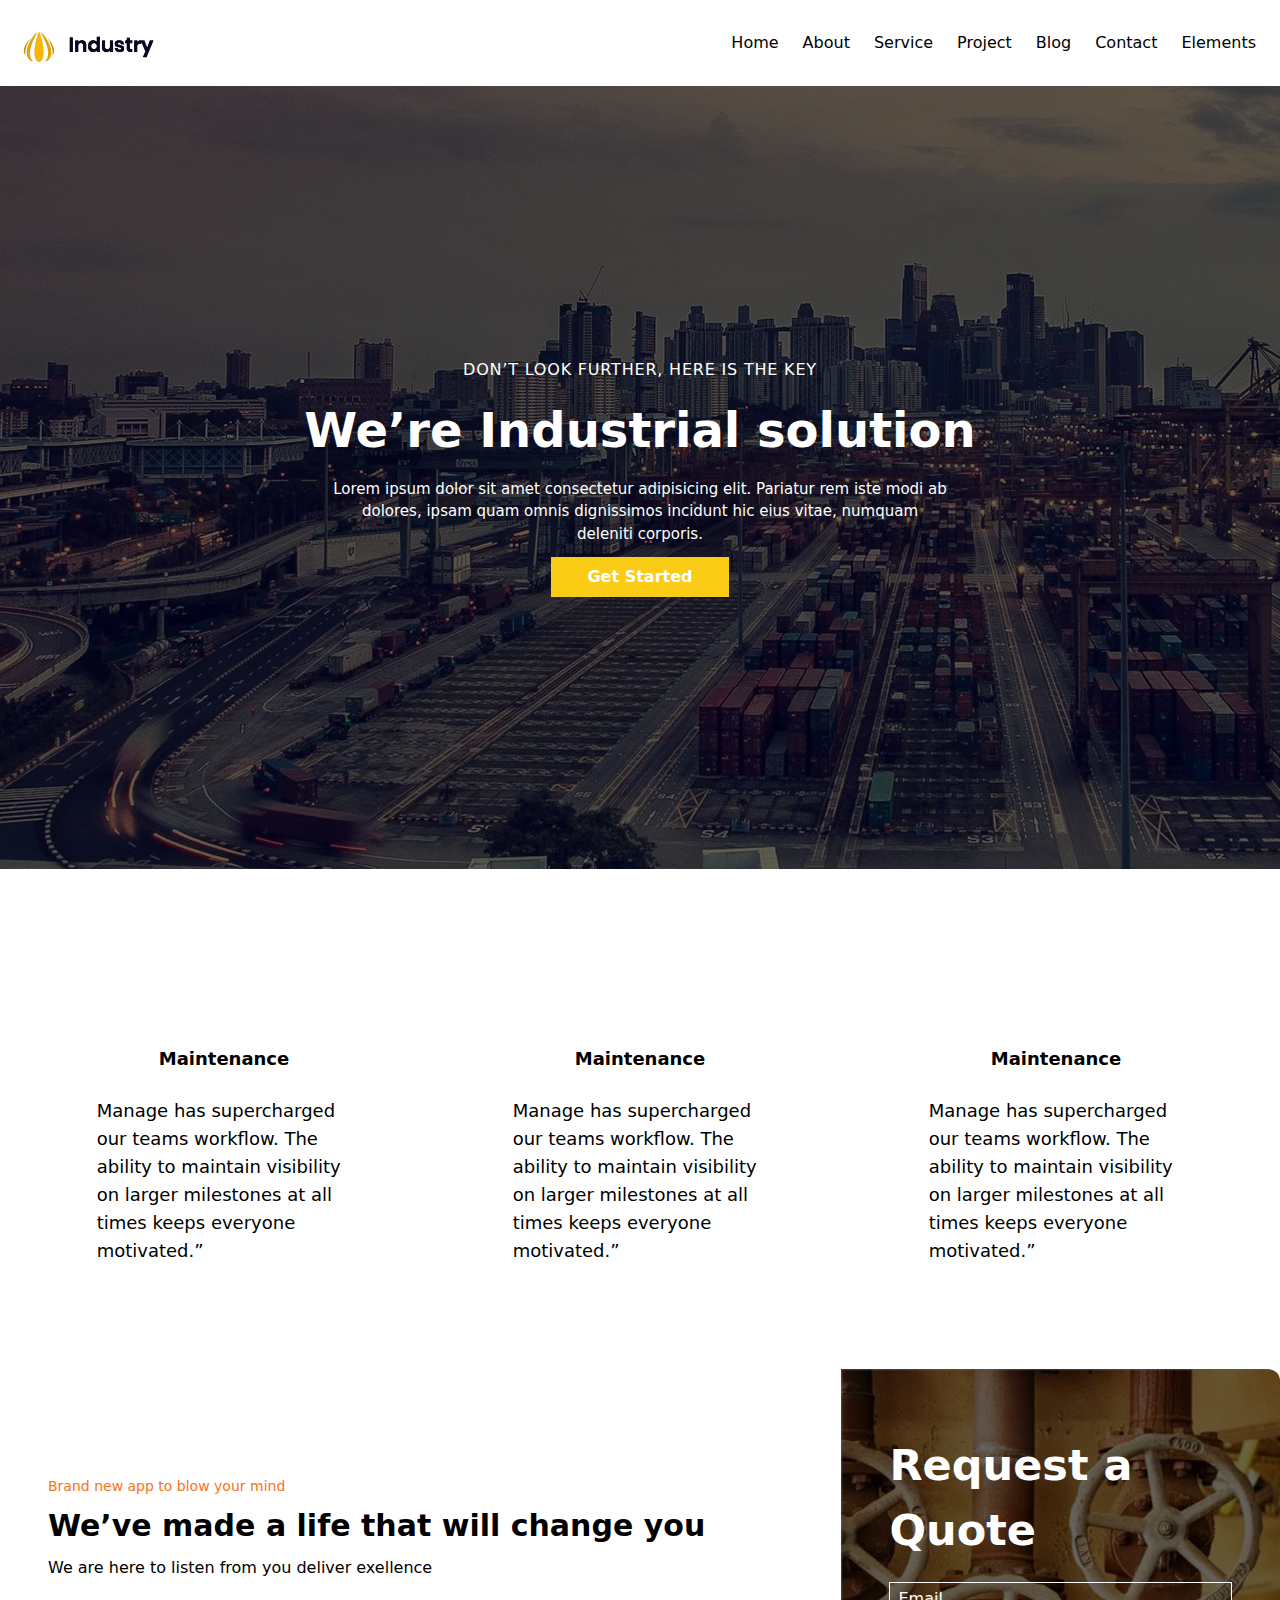
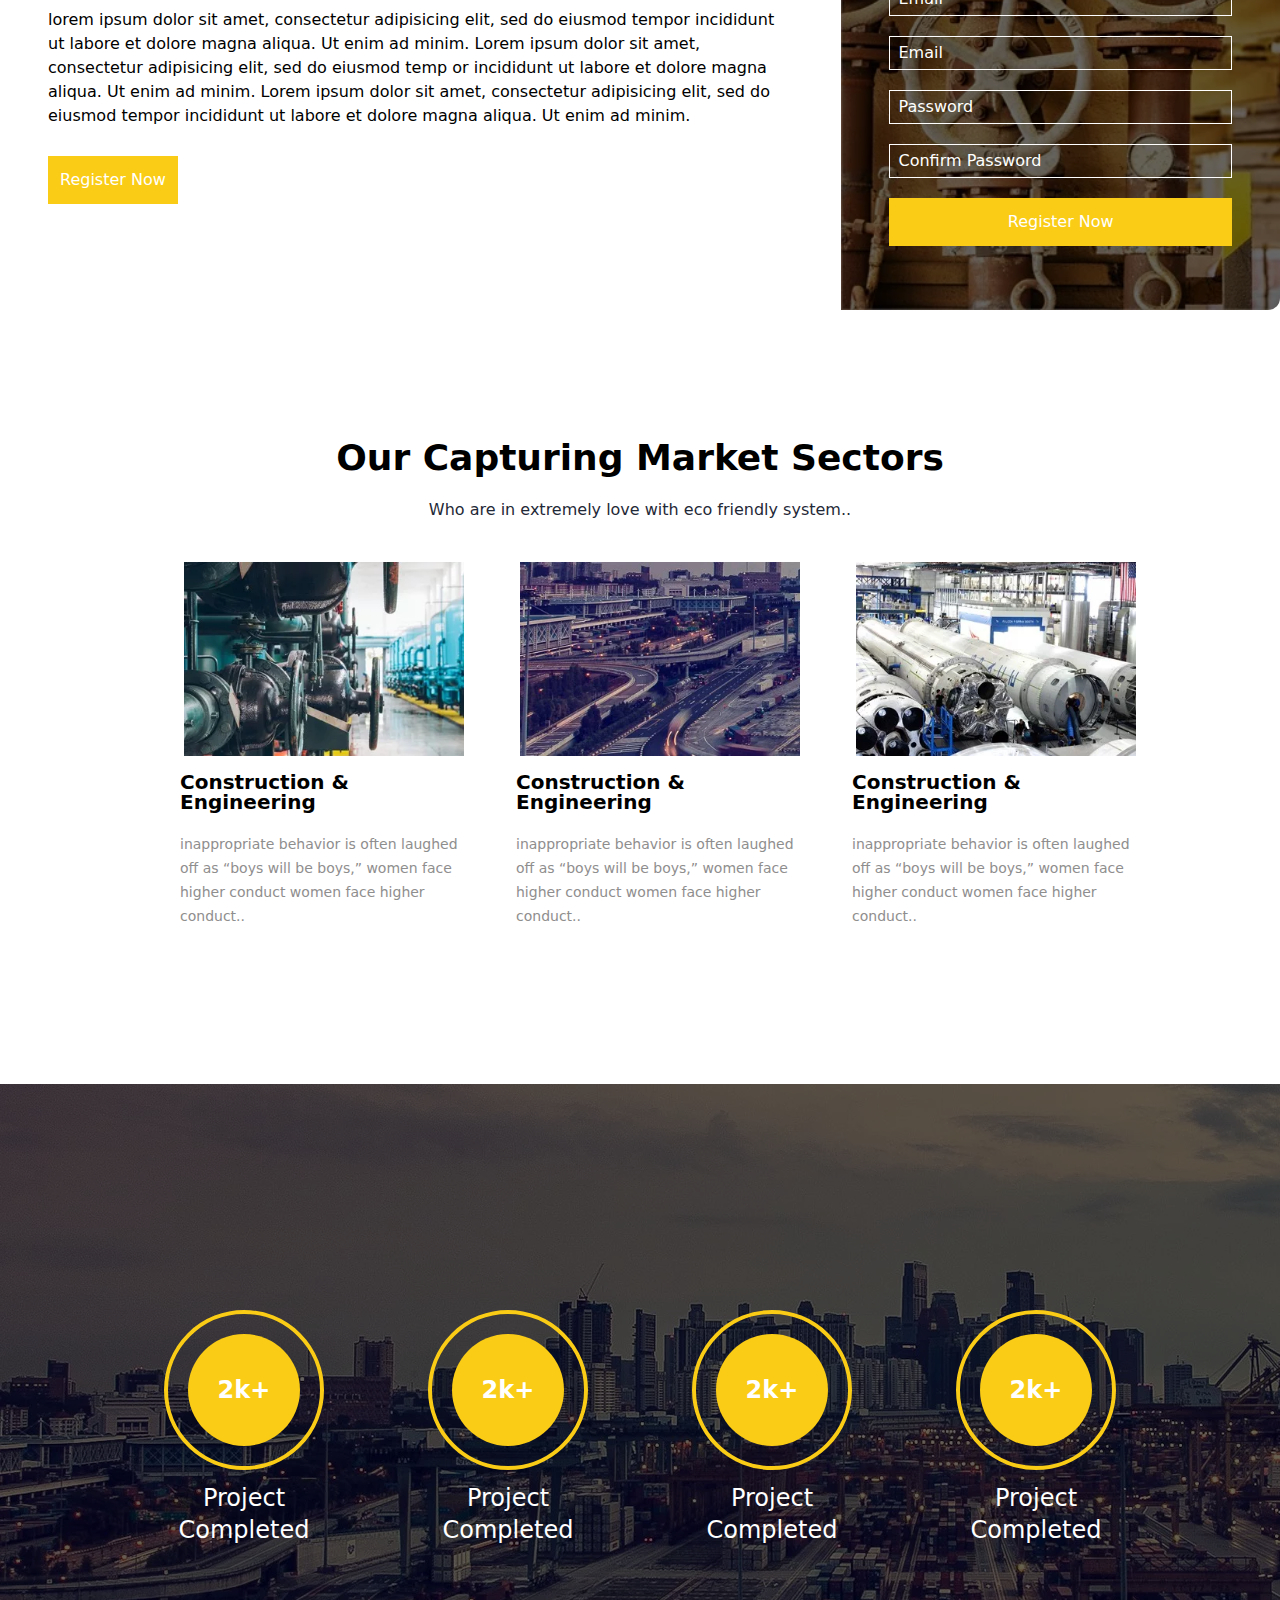
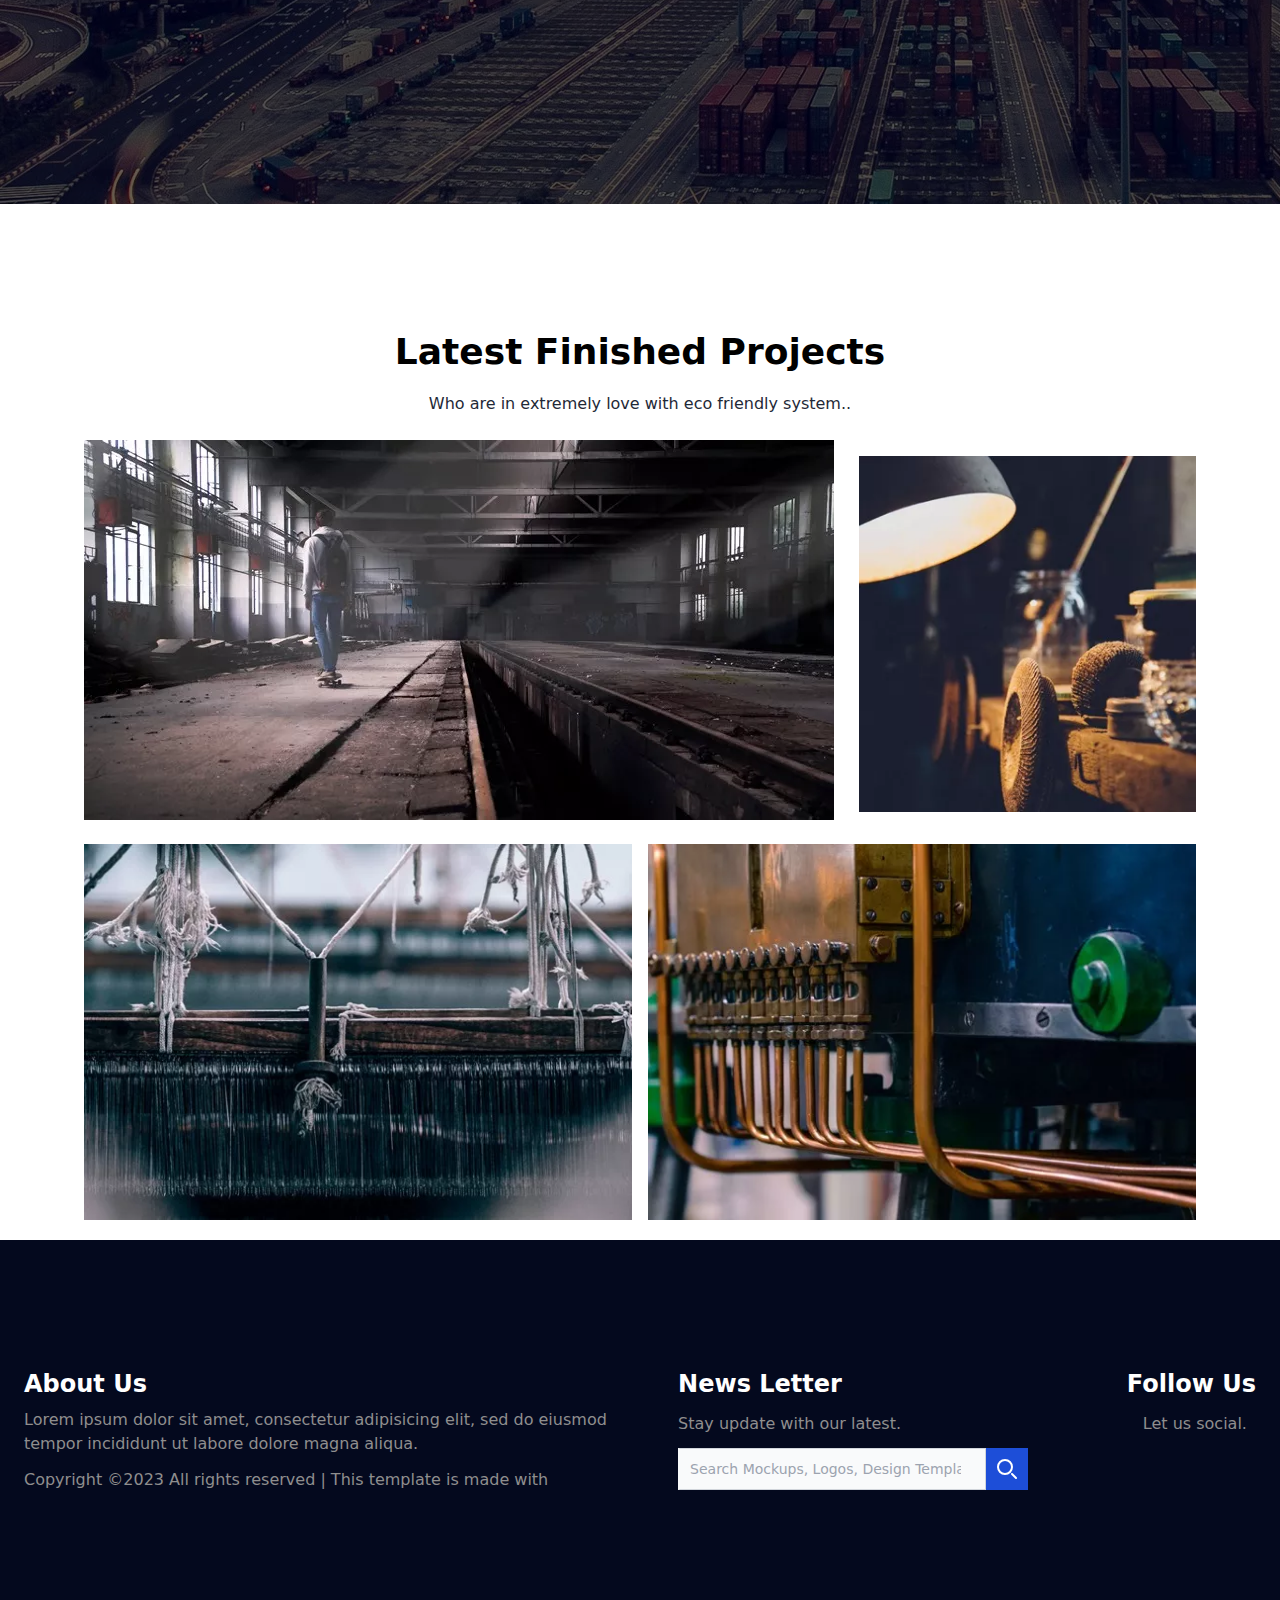
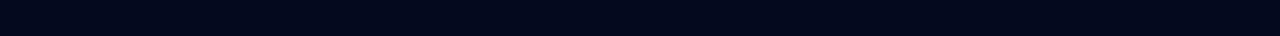
<file: index.html>
<!DOCTYPE html>
<html lang="en">
<head>
    <meta charset="UTF-8">
    <meta name="viewport" content="width=device-width, initial-scale=1.0">
    <link rel="stylesheet" href="css/main.css">
    <link rel="stylesheet" href="../../index.css">
    <link rel="stylesheet" href="https://cdnjs.cloudflare.com/ajax/libs/font-awesome/6.4.2/css/all.min.css" integrity="sha512-z3gLpd7yknf1YoNbCzqRKc4qyor8gaKU1qmn+CShxbuBusANI9QpRohGBreCFkKxLhei6S9CQXFEbbKuqLg0DA==" crossorigin="anonymous" referrerpolicy="no-referrer" />
    <title>Manage landing page</title>
    <style>
     
    </style>
</head>
<body> 
      
        <div class="p-6 bg-white w-full "> <!-- Made the navigation bar fixed to the top -->
            <div class="flex md:flex-row  justify-between items-center">
                <div class="pt-2 cursor-pointer">
                    <img src="template/logo.png" alt="">
                </div>
                <div>
                    <ul class="hidden md:flex md:items-center md:space-x-6">
                        <a href="#" class="hover:text-red">Home</a>
                        <a href="About-us.html">About</a>
                        <a href="service.html">Service</a>
                        <a href="#">Project</a>
                        <a href="#">Blog</a>
                        <a href="#">Contact</a>
                        <a href="#">Elements</a>
                    </ul>
                </div>
            </div>
        </div>
   
<section>
    
    <!-- <div class='bg-black h-[457px]'>
           
            <div class="flex flex-col text-center justify-center items-center " >
                <h3 class="uppercase text-[12px] text-white">DON’T LOOK FURTHER, HERE IS THE KEY </h3>
                <h1 class="font-bold text-[43px] font-weight text-white" >We’re Industrial solution</h1>
                <span class="text-white text-[15px]"> Lorem ipsum dolor sit amet consectetur adipisicing elit. Pariatur rem iste modi ab dolores, ipsam quam omnis dignissimos incidunt hic eius vitae, numquam deleniti corporis.</span>
                <button class="text-white bg-slate-400">Get started</button>
            </div>
        </div>
    </div> -->

    <div class="md:h-[80vh] h-[60vh] image">
        <!-- all the content stored here -->
        <div class="flex flex-col h-full justify-center items-center space-y-3 text-center">
           
            <h3 class="uppercase md:text-[16px] text-[14px] font-normal tracking-wider mb-0  text-white">DON’T LOOK FURTHER, HERE IS THE KEY</h3>
            <h1 class=" md:text-[48px] text-[35px] font-extrabold text-white">We’re Industrial solution</h1>
            <span class="text-white md:w-1/2 text-[14px] px-3 md:text-[15px]">Lorem ipsum dolor sit amet consectetur adipisicing elit. Pariatur rem iste modi ab dolores, ipsam quam omnis dignissimos incidunt hic eius vitae, numquam deleniti corporis.</span>
            
            <div class="md:mt-5 mt-6">
                <button class="w-full font-bold bg-yellow-400 px-9 py-2 text-center hover:bg-transparent hover:border-2 hover:border-white-500 text-white">Get Started</button>
            </div>
        </div>
    </div>
    
      

</section>
 


<!-- content for caerds -->

<section id="new-tarted">
    

     <div class="flex flex-col mt-32 md:flex-row md:space-x-6 md:mx-7">
       
        
         <!-- 1st testimonial -->
        
         <div class="flex flex-col items-center p-6 md:space-y-6 space-y-3 rounded-lg bg-veryLightGray md:w-1/3">
            <!-- <img src="template/logo.png" class="w-16 -mt-14" alt="" /> -->
            
           <div class="hover:bg-yellow-400 "><i class="fa-solid fa-rocket "></i></div> 
             <h4 class="text-lg font-bold">Maintenance</h4>

            <p class="text-lg text-darkGrayishBlue px-4 md:w-10/12 ">
            Manage has supercharged our teams workflow. The ability to
            maintain visibility on larger milestones at all times keeps
            everyone motivated.”
          </p>
        </div>   

        <!-- 2nd testimonial -->
        
         <div class="flex flex-col items-center p-6 md:space-y-6 space-y-3 rounded-lg bg-veryLightGray md:w-1/3">
            <!-- <img src="template/logo.png" class="w-16 -mt-14" alt="" /> -->
            
           <div class="hover:bg-yellow-400 "><i class="fa-solid fa-rocket "></i></div> 
             <h4 class="text-lg font-bold">Maintenance</h4>

            <p class="text-lg text-darkGrayishBlue px-4 md:w-10/12 ">
            Manage has supercharged our teams workflow. The ability to
            maintain visibility on larger milestones at all times keeps
            everyone motivated.”
          </p>
        </div>

        <!-- 3rd testimonial -->
        
        <div class="flex flex-col items-center p-6 md:space-y-6 space-y-3 rounded-lg bg-veryLightGray md:w-1/3">
            <!-- <img src="template/logo.png" class="w-16 -mt-14" alt="" /> -->
            
           <div class="hover:bg-yellow-400 "><i class="fa-solid fa-rocket "></i></div> 
             <h4 class="text-lg font-bold">Maintenance</h4>

            <p class="text-lg text-darkGrayishBlue px-4 md:w-10/12 ">
            Manage has supercharged our teams workflow. The ability to
            maintain visibility on larger milestones at all times keeps
            everyone motivated.”
          </p>
        </div>
            
    </div>
        
    

        
      
    </div>

</section>




<!-- for form cutomization -->

<section >
    
    <div class="container  bg-[rgb(249, 249, 255)] mt-20 mx-auto">
        <div class="flex flex-col lg:flex-row  bg-white rounded-xl mx-auto -lg overflow-hidden">
          <!-- left column -->


            <div class="w-full  flex flex-col items-center justify-center p-12  md:space-y-3">
                <div class="space-y-3">
                    <p class=" text-sm mb-3 text-orange-500">Brand new app to blow your mind</p>
                    <h1 class="md:text-3xl text-4xl text-black font-bold"> We’ve made a life that will change you</h1>
                  
                <p class="hidden sm:block" > We are here to listen from you deliver exellence</p>
                  <p class="sm:py-4">lorem ipsum dolor sit amet, consectetur adipisicing elit, sed do eiusmod tempor incididunt ut labore et dolore magna aliqua. Ut enim ad minim. Lorem ipsum dolor sit amet, consectetur adipisicing elit, sed do eiusmod temp or incididunt ut labore et dolore magna aliqua. Ut enim ad minim. Lorem ipsum dolor sit amet, consectetur adipisicing elit, sed do eiusmod tempor incididunt ut labore et dolore magna aliqua. Ut enim ad minim.</p>
                  <button class=" bg-yellow-400 md:p-3 px-14 py-3 text-center text-white">Register Now</button>
              </div>
    
                </div>
                


          
          <!-- right column -->
          <div class="w-full  lg:w-1/2 bg-no-repeat bg-cover form-image py-16 px-12">
            <h2  class=" font-semibold md:text-[43px] text-[30px] text-white  ">Request a Quote</h2>
        
            <form action="#">
              <div class="mt-5">
                
                <input type="text" placeholder="Email" class="placeholder-white border w-full border-white bg-transparent  py-1 px-2">

              </div>
              <div class="mt-5">
                <input type="text" placeholder="Email" class="placeholder-white border w-full border-white bg-transparent  py-1 px-2">
              </div>
              <div class="mt-5">
                <input type="password" placeholder="Password" class="placeholder-white border w-full border-white bg-transparent  py-1 px-2">
              </div>
              <div class="mt-5">
                <input type="password" placeholder="Confirm Password" class="placeholder-white border w-full border-white bg-transparent  py-1 px-2">
              </div>
              <div class="mt-5 md:blck hidden">
                <input type="checkbox" class="border border-gray-400">
                <span class="">
                  I accept the <a href="#" class="text-yellow-400 font-semibold">Terms of Use</a> &  <a href="#" class="text-yellow-400 font-semibold">Privacy Policy</a> 
                </span>
              </div>

              <div class="mt-5">
                <button class="w-full p-3 bg-yellow-400 py-3 text-center text-white">Register Now</button>
              </div>

            </form>
          </div>
        </div>
    </div>

</section>


<!-- main card section -->

<section id="new-tarted">
  
    <div class="mx-auto mt-32 mb-10 text-center max-w-6xl px-5">
        <h2 class="font-bold text-4xl mb-5 text-center">
            Our Capturing Market Sectors
        </h2>
        <p class="text-gray-800">Who are in extremely love with eco friendly system.. </p>
    </div>
    

    <!-- for the card container -->
     
    <div class="flex flex-col  md:flex-row justify-center  md:space-x-4 md:mx-7">
       
        
             <!-- here is first card -->
                    
            <div class="max-w-xs bg-transparent  border-gray-200   dark:bg-gray-800 dark:border-gray-700">
                
            
                <div class="">
                    <img class="md:object-cover pl-10 md:w-full " src="template/s1.jpg" alt="" />
                </div>
                
                
                <div class="md:pt-4 pl-9 py-4 ">
                    <h5 class="mb-2  text-xl font-bold font-sans leading-5 text-black ">Construction & Engineering</h5>
                    <p class="mb-3 mt-5 leading-6 text-[#8f8e8e] font-light font-sans text-sm dark:text-gray-400">inappropriate behavior is often laughed off as “boys will be boys,” women face higher conduct women face higher conduct..</p>
                 
                </div>

            </div>


            <!-- here is the 2nd card -->
            <div class="max-w-xs bg-transparent  border-gray-200   dark:bg-gray-800 dark:border-gray-700">
                
            
                <div class="">
                    <img class="md:object-cover pl-10 md:w-full " src="template/s2.jpg" alt="" />
                </div>
                
                
                <div class="md:pt-4 pl-9 py-4 ">
                    <h5 class="mb-2  text-xl font-bold font-sans leading-5 text-black ">Construction & Engineering</h5>
                    <p class="mb-3 mt-5 leading-6 text-[#8f8e8e] font-light font-sans text-sm dark:text-gray-400">inappropriate behavior is often laughed off as “boys will be boys,” women face higher conduct women face higher conduct..</p>
                 
                </div>

            </div>


            <!-- here is 3rd card -->
            <div class="max-w-xs bg-transparent  border-gray-200   dark:bg-gray-800 dark:border-gray-700">
                
            
                <div class="">
                    <img class="md:object-cover pl-10 md:w-full " src="template/s3.jpg" alt="" />
                </div>
                
                
                <div class="md:pt-4 pl-9 py-4 ">
                    <h5 class="mb-2  text-xl font-bold font-sans leading-5 text-black ">Construction & Engineering</h5>
                    <p class="mb-3 mt-5 leading-6 text-[#8f8e8e] font-light font-sans text-sm dark:text-gray-400">inappropriate behavior is often laughed off as “boys will be boys,” women face higher conduct women face higher conduct..</p>
                 
                </div>

            </div>



       
   </div>




</section>

<!-- new sction start here -->



<section>

    <div class="md:mt-32 mt-20 md:h-[80vh] h-full width=100 flex-col md:flex-row image-1 md:flex md:justify-center md:items-center space-x-2">
        <!-- 1st card -->
        <div class="md:w-1/5 w-full bg-transparent px-8 pt-8 sm:pt-16 pb-12 sm:pb-24 rounded-lg overflow-hidden text-center relative ">
            <div class="md:w-40 md:h-40 w-36 h-36 sm:w-24 sm:h-24 text-bold rounded-full inline-flex items-center justify-center border-2 md:border-4 border-yellow-400">
                <div class="md:w-28 md:h-28 w-24 h-24 sm:w-16 sm:h-16 text-bold text-2xl rounded-full inline-flex items-center justify-center bg-yellow-400 text-white-700 text-white font-bold">
                    2k+
                </div>
            </div>
            <h2 class="text-white text-bold md:text-2xl text-xl mt-4 md:mt-3">Project Completed</h2>
        </div>
    
        <!-- 2nd card -->
        <div class="md:w-1/5 w-full bg-transparent px-8 pt-8 sm:pt-16 pb-12 sm:pb-24 rounded-lg overflow-hidden text-center relative ">
            <div class="md:w-40 md:h-40 w-36 h-36 sm:w-24 sm:h-24 text-bold rounded-full inline-flex items-center justify-center border-2 md:border-4 border-yellow-400">
                <div class="md:w-28 md:h-28 w-24 h-24 sm:w-16 sm:h-16 text-bold text-2xl rounded-full inline-flex items-center justify-center bg-yellow-400 text-white-700 text-white font-bold">
                    2k+
                </div>
            </div>
            <h2 class="text-white text-bold md:text-2xl text-xl mt-4 md:mt-3">Project Completed</h2>
        </div>
    
        <!-- 3rd card here -->
        <div class="md:w-1/5 w-full bg-transparent px-8 pt-8 sm:pt-16 pb-12 sm:pb-24 rounded-lg overflow-hidden text-center relative ">
            <div class="md:w-40 md:h-40 w-36 h-36 sm:w-24 sm:h-24 text-bold rounded-full inline-flex items-center justify-center border-2 md:border-4 border-yellow-400">
                <div class="md:w-28 md:h-28 w-24 h-24 sm:w-16 sm:h-16 text-bold text-2xl rounded-full inline-flex items-center justify-center bg-yellow-400 text-white-700 text-white font-bold">
                    2k+
                </div>
            </div>
            <h2 class="text-white text-bold md:text-2xl text-xl mt-4 md:mt-3">Project Completed</h2>
        </div>
    
        <!-- 4th card here -->
        <div class="md:w-1/5 w-full bg-transparent px-8 pt-8 sm:pt-16 pb-12 sm:pb-24 rounded-lg overflow-hidden text-center relative ">
            <div class="md:w-40 md:h-40 w-36 h-36 sm:w-24 sm:h-24 text-bold rounded-full inline-flex items-center justify-center border-2 md:border-4 border-yellow-400">
                <div class="md:w-28 md:h-28 w-24 h-24 sm:w-16 sm:h-16 text-bold text-2xl rounded-full inline-flex items-center justify-center bg-yellow-400 text-white-700 text-white font-bold">
                    2k+
                </div>
            </div>
            <h2 class="text-white text-bold md:text-2xl text-xl mt-4 md:mt-3">Project Completed</h2>
        </div>
    
        <!-- end of cards  -->
    </div>
    
</section>
    

<!-- here is the gallery section -->
<section id="new-tarted">
  
    <div class="mx-auto mt-32 text-center max-w-6xl px-5">
        <h2 class="font-bold text-4xl mb-5 text-center">
            Latest Finished Projects
        </h2>
        <p class="text-gray-800">Who are in extremely love with eco friendly system.. </p>
       

        <!-- 1st two picture -->

        <div class="md:flex md:flex-row flex-col space-y-4  gap-4 mt-6" >
        
            <div class="md:basis-3/4 w-full">
             <img src="template/p1.jpg" class="h-full" alt=""/>
            </div>

            <div class="basis-1/3  h-full"><img src="template/p2.jpg" class="" alt=""></div>
        </div>


        <!-- last two pictures -->
        <div class="md:grid md:grid-cols-2 flex flex-col gap-4 mt-6  " >
            
            <div class="w-full" >
                <img src="template/p3.jpg" alt="">
            </div>
            <div>
                <img src="template/p4.jpg" alt="">
            </div>
       </div>
    </div>
    

    <!-- gallery section -->
     
  




</section>

<!-- designing a footer -->

<footer class="bg-[rgb(4,9,30)] mt-16 md:mt-5">
    <!-- Flex Container -->
    
      <div class="container md:flex  pb-36 pt-32 flex-col-reverse justify-between px-6 py-10 mx-auto space-y-8 md:flex-row md:space-y-0">
        
        
        <div class= "flex-col md:w-1/2 w-full spac-y-2">
         <h6 class="text-2xl text-white font-bold mb-2"> About Us</h6>
         <p class="text-[#8f8e8e] ">Lorem ipsum dolor sit amet, consectetur adipisicing elit, sed do eiusmod tempor incididunt ut labore dolore magna aliqua.</p>
         <p class="text-[#8f8e8e] pt-3" >Copyright ©2023 All rights reserved | This template is made with</p>
        
        </div>

        <!-- search-bar section -->

        <div class= "flex-col md:w-1/3 w-full spac-y-2">
            <h6 class="text-2xl text-white font-bold"> News Letter</h6>
            <p class="text-[#8f8e8e] pt-3 pb-3">Stay update with our latest.</p>
            
            <!-- here is search bar -->
        
            

    <div class="flex">
        <label for="search-dropdown" class="mb-2 text-sm font-medium text-gray-900 sr-only dark:text-white">Your Email</label>
        
    
      </button>
      
        <!-- <div class="relative w-full">
            <input type="search" id="search-dropdown" class="block p-2.5 w-3/4 z-20 text-sm text-gray-900 bg-gray-50  border-l-gray-50 border-l-2 border border-gray-300 focus:ring-blue-500 focus:border-blue-500 dark:bg-gray-700 dark:border-l-gray-700  dark:border-gray-600 dark:placeholder-gray-400 dark:text-white dark:focus:border-blue-500" placeholder="Search Mockups, Logos, Design Templates..." required>
            
            <button type="submit" class="absolute top-0 right-0 p-2.5 text-sm font-medium h-full text-white bg-blue-700  border border-blue-700 hover:bg-blue-800 focus:ring-4 focus:outline-none focus:ring-blue-300 dark:bg-blue-600 dark:hover:bg-blue-700 dark:focus:ring-blue-800">
                <svg class="w-4 h-4" aria-hidden="true" xmlns="http://www.w3.org/2000/svg" fill="none" viewBox="0 0 20 20">
                    <path stroke="currentColor" stroke-linecap="round" stroke-linejoin="round" stroke-width="2" d="m19 19-4-4m0-7A7 7 0 1 1 1 8a7 7 0 0 1 14 0Z"/>
                </svg>
                
            </button>
        </div> -->
        <div class="relative w-full">
            <div class="flex items-center"> <!-- Add a flex container to align items -->
                <input type="search" id="search-dropdown" class="block p-2.5 w-3/4 z-20 text-sm text-gray-900 bg-gray-50 border-l-gray-50 border-l-2 border border-gray-300 focus:ring-blue-500 focus:border-blue-500 dark:bg-gray-700 dark:border-l-gray-700 dark:border-gray-600 dark:placeholder-gray-400 dark:text-white dark:focus:border-blue-500" placeholder="Search Mockups, Logos, Design Templates..." required>
        
                <button type="submit" class="p-2.5 text-sm font-medium h-full text-white bg-blue-700 border border-blue-700 hover:bg-blue-800 focus:ring-4 focus:outline-none focus:ring-blue-300 dark:bg-blue-600 dark:hover:bg-blue-700 dark:focus:ring-blue-800">
                    <svg class="w-5 h-5" aria-hidden="true" xmlns="http://www.w3.org/2000/svg" fill="none" viewBox="0 0 20 20">
                        <path stroke="currentColor" stroke-linecap="round" stroke-linejoin="round" stroke-width="2" d="m19 19-4-4m0-7A7 7 0 1 1 1 8a7 7 0 0 1 14 0Z"/>
                    </svg>
                </button>
            </div>
        </div>
        
    </div>




           <!-- end in it  -->
        </div>


        <!-- here is list -->
       
        <div class="flex-col ">
            
            <h6 class="text-2xl text-white font-bold"> Follow Us</h6>
            <p class="text-[#8f8e8e] text-left md:pl-4 pt-3 pb-3">Let us social.</p>
            
            <!-- here is social links  -->
            <div class="flex md:justify-center space-x-4">
                <!-- Link 1 -->
                <a href="#">
                    <i class="fa-brands fa-square-twitter text-white"></i>
                </a>
                <!-- Link 2 -->
                <a href="#">
                    <i class="fa-brands fa-square-facebook text-white"></i>
                </a>
                <!-- Link 3 -->
                <a href="#">
                    <i class="fa-brands fa-square-instagram text-white"></i>
                </a>
                <!-- Link 4 -->
                <a href="#">
                    <i class="fa-brands fa-linkedin text-white"></i>
                </a>
                <!-- Link 5 -->
                
              </div>
       
        </div>
    
    
    
    
    </div>
  </footer>


</body>
</html>



<!-- should check for learning -->

<!-- https://preview.colorlib.com/theme/industry/index.html# -->

<!-- 
<div class=" md:mt-32 mt-20 md:h-[80vh] h-full width=100 flex-col md:flex-row image-1 md:flex md:justify-center md:items-center space-x-2">
    
   
    
    
    <div class="md:w-1/5 w-full  bg-transparent px-8  pt-16 pb-24 rounded-lg overflow-hidden text-center relative ">

    <div class="md:w-40  md:h-40   w-36 h-36 text-bold  rounded-full inline-flex items-center justify-center border-2  md:border-4 border-yellow-400">
        <div class="md:w-28 md:h-28 w-24 h-24 text-bold text-2xl rounded-full inline-flex items-center justify-center  bg-yellow-400 text-white-700 text-white  font-bold">
            2k+
        </div>    

    </div>
    <h2 class="text-white text-bold md:text-2xl text-xl mt-4 md:mt-3 ">project Completed</h2>
    </div>




    <div class="md:w-1/5 w-full  bg-transparent px-8  pt-16 pb-24 rounded-lg overflow-hidden text-center relative ">

        <div class="md:w-40  md:h-40   w-36 h-36 text-bold  rounded-full inline-flex items-center justify-center border-2  md:border-4 border-yellow-400">
            <div class="md:w-28 md:h-28 w-24 h-24 text-bold text-2xl rounded-full inline-flex items-center justify-center  bg-yellow-400 text-white-700 text-white  font-bold">
                2k+
            </div>    
    
        </div>
        <h2 class="text-white text-bold md:text-2xl text-xl mt-4 md:mt-3 ">project Completed</h2>
        </div>
    
    


    <div class="md:w-1/5 w-full  bg-transparent px-8  pt-16 pb-24 rounded-lg overflow-hidden text-center relative ">

        <div class="md:w-40  md:h-40   w-36 h-36 text-bold  rounded-full inline-flex items-center justify-center border-2  md:border-4 border-yellow-400">
            <div class="md:w-28 md:h-28 w-24 h-24 text-bold text-2xl rounded-full inline-flex items-center justify-center  bg-yellow-400 text-white-700 text-white  font-bold">
                2k+
            </div>    
    
        </div>
        <h2 class="text-white text-bold md:text-2xl text-xl mt-4 md:mt-3 ">project Completed</h2>
        </div>
    

        
    
    <div class="md:w-1/5 w-full  bg-transparent px-8  pt-16 pb-24 rounded-lg overflow-hidden text-center relative ">

        <div class="md:w-40  md:h-40   w-36 h-36 text-bold  rounded-full inline-flex items-center justify-center border-2  md:border-4 border-yellow-400">
            <div class="md:w-28 md:h-28 w-24 h-24 text-bold text-2xl rounded-full inline-flex items-center justify-center  bg-yellow-400 text-white-700 text-white  font-bold">
                2k+
            </div>    
    
        </div>
        <h2 class="text-white text-bold md:text-2xl text-xl mt-4 md:mt-3 ">project Completed</h2>
        </div>
    


</div> -->
</file>
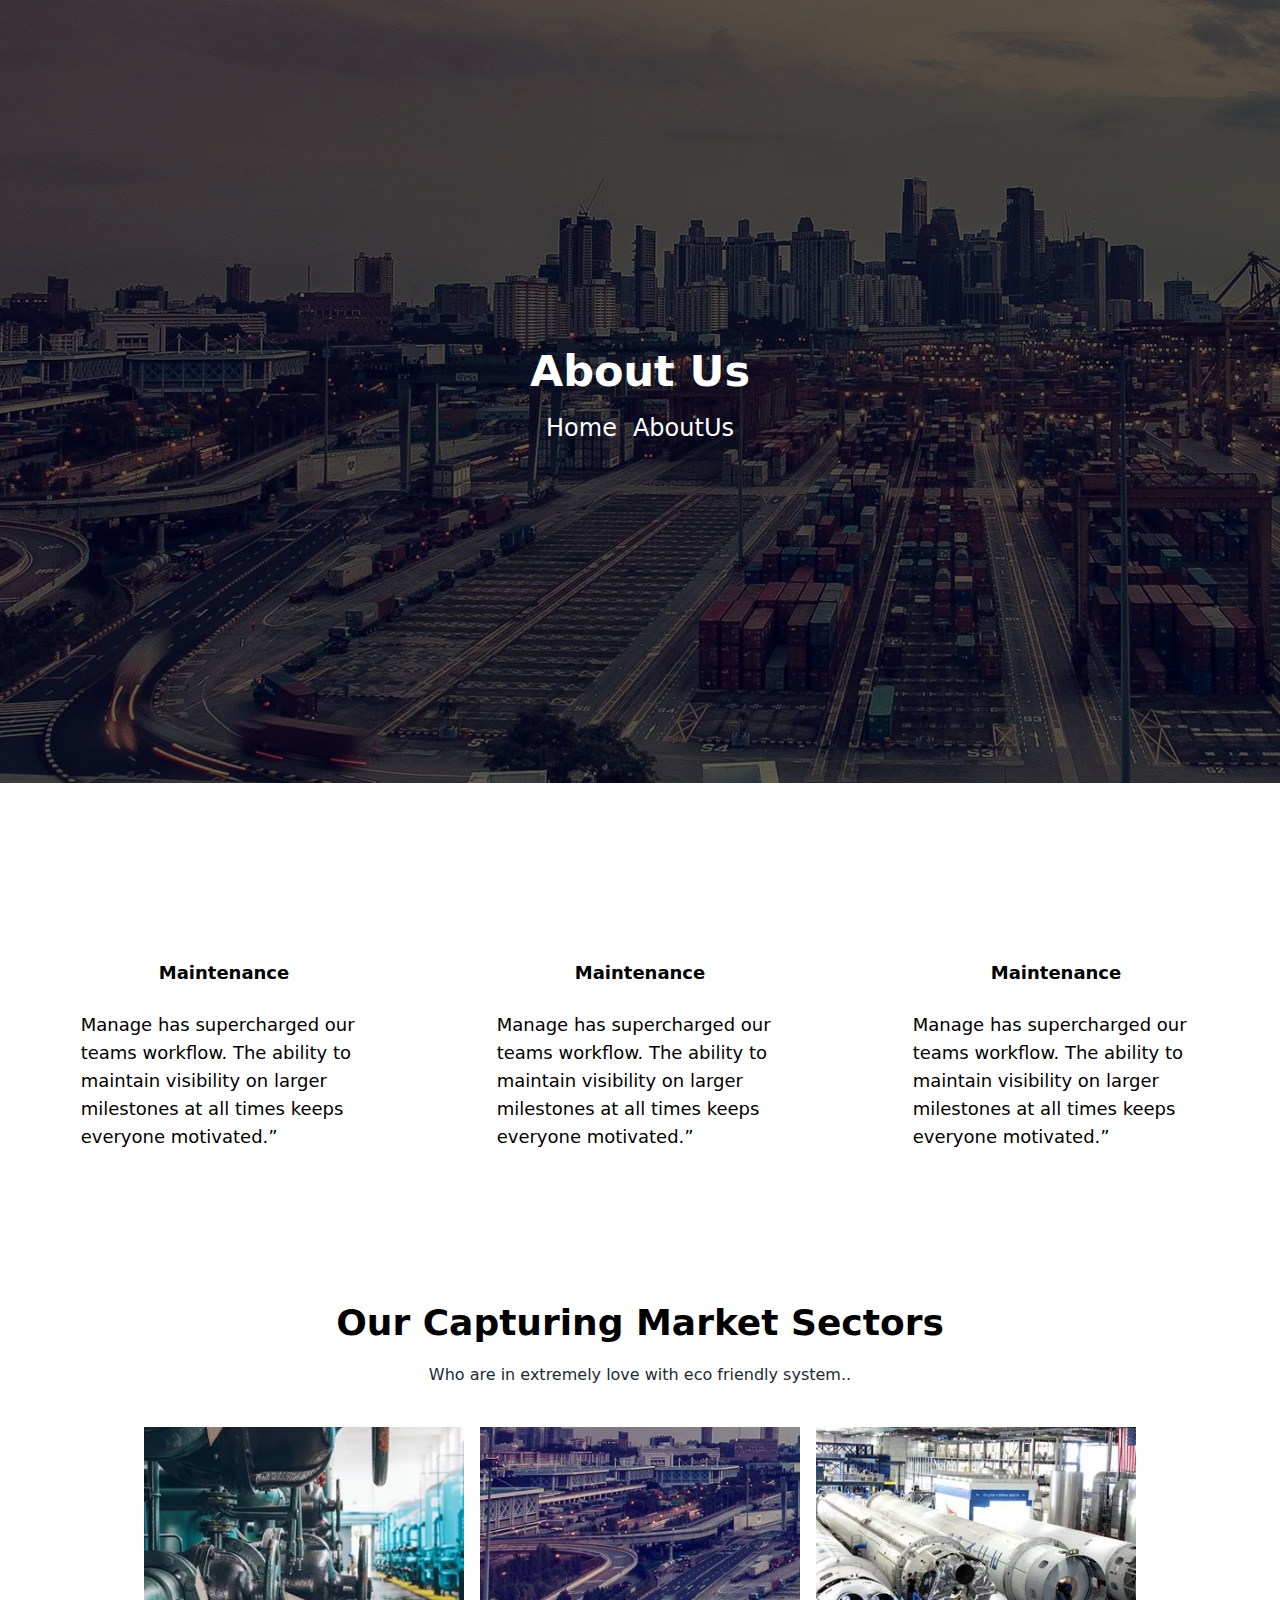
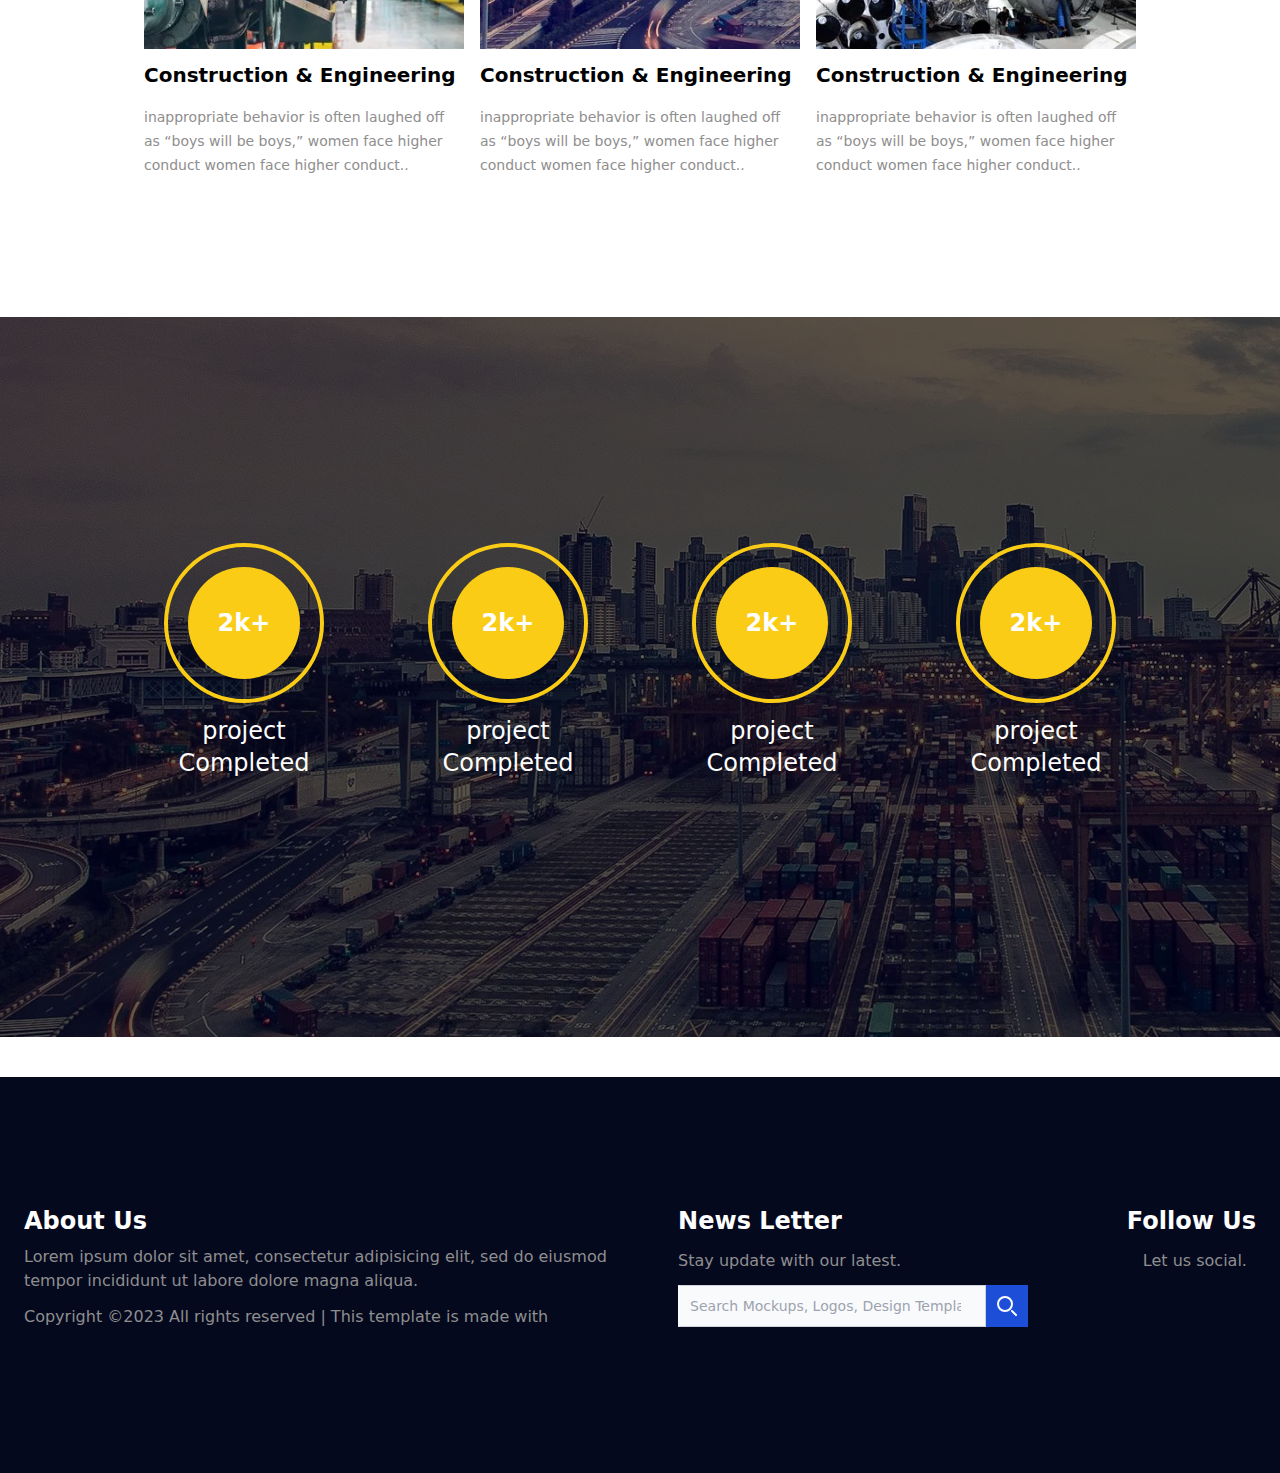
<file: About-us.html>
<!DOCTYPE html>
<html lang="en">
<head>
    <meta charset="UTF-8">
    <meta name="viewport" content="width=device-width, initial-scale=1.0">
    <link rel="stylesheet" href="css/main.css">
    <link rel="stylesheet" href="../../index.css">
    <link rel="stylesheet" href="https://cdnjs.cloudflare.com/ajax/libs/font-awesome/6.4.2/css/all.min.css" integrity="sha512-z3gLpd7yknf1YoNbCzqRKc4qyor8gaKU1qmn+CShxbuBusANI9QpRohGBreCFkKxLhei6S9CQXFEbbKuqLg0DA==" crossorigin="anonymous" referrerpolicy="no-referrer" />
    <title>Manage landing page</title>
    <style>
     
    </style>
</head>
<body>
    <!-- header -->
    <nav class="p-6 bg-white w-full fixed "> <!-- Made the navigation bar fixed to the top -->
        <div class="flex md:flex-row flex-col justify-between items-center">
            <div class="pt-2 cursor-pointer">
                <img src="template/logo.png" alt="">
            </div>
            <div>
                <ul class="flex md:flex-row flex-col space-y-2 md:space-y-0 md:items-center md:space-x-6">
                    <a href="index.html" class="hover:text-red">Home</a>
                    <a href="About-us.html">About</a>
                    <a href="service.html">Service</a>
                    <a href="#">Project</a>
                    <a href="#">Blog</a>
                    <a href="#">Contact</a>
                    <a href="#">Elements</a>
                </ul>
            </div>
        </div>
    </nav>

    <section>
    
        <!-- <div class='bg-black h-[457px]'>
               
                <div class="flex flex-col text-center justify-center items-center " >
                    <h3 class="uppercase text-[12px] text-white">DON’T LOOK FURTHER, HERE IS THE KEY </h3>
                    <h1 class="font-bold text-[43px] font-weight text-white" >We’re Industrial solution</h1>
                    <span class="text-white text-[15px]"> Lorem ipsum dolor sit amet consectetur adipisicing elit. Pariatur rem iste modi ab dolores, ipsam quam omnis dignissimos incidunt hic eius vitae, numquam deleniti corporis.</span>
                    <button class="text-white bg-slate-400">Get started</button>
                </div>
            </div>
        </div> -->
    
        <div class=" h-[80vh]  image ">
            <!-- all the content stored here -->
            
                <div class="flex flex-col h-full justify-center items-center space-y-2 text-center">
                    <h1 class="font-extrabold text-white text-[43px]" >About Us</h1>
                
                    <div class="flex space-x-2">
                        <h3 class="text-white text-2xl "> Home</h3>
                        <i class="fa-solid fa-arrow-right text-white mt-2"></i>
                        <h3 class="text-white text-2xl "> AboutUs</h3>
                        
                    </div>
                </div>
    
               
            
            

        </div>
          
    
    </section>

    <section id="new-tarted">
    

        <div class="flex flex-col mt-32 md:flex-row md:space-x-6 md:mx-7">
          
           
            <!-- 1st testimonial -->
           
            <div class="flex flex-col items-center p-6 space-y-6 rounded-lg bg-veryLightGray md:w-1/3">
               <!-- <img src="template/logo.png" class="w-16 -mt-14" alt="" /> -->
               
              <div class="hover:bg-yellow-400 "><i class="fa-solid fa-rocket "></i></div> 
                <h4 class="text-lg font-bold">Maintenance</h4>
               <p class="text-lg text-darkGrayishBlue w-10/12">
               Manage has supercharged our teams workflow. The ability to
               maintain visibility on larger milestones at all times keeps
               everyone motivated.”
             </p>
           </div>   
           <!-- 2nd testimonial -->
           
           <div class="flex flex-col items-center p-6 space-y-6 rounded-lg bg-veryLightGray md:w-1/3">
               <!-- <img src="template/logo.png" class="w-16 -mt-14" alt="" /> -->
               <i class="fa-solid fa-rocket"></i>
                <h4 class="text-lg font-bold">Maintenance</h4>
               <p class="text-lg text-darkGrayishBlue w-10/12">
               Manage has supercharged our teams workflow. The ability to
               maintain visibility on larger milestones at all times keeps
               everyone motivated.”
             </p>
           </div> 
   
           <!-- 3rd testimonial -->
           <div class="flex flex-col items-center p-6 space-y-6 rounded-lg bg-veryLightGray md:w-1/3">
               <!-- <img src="template/logo.png" class="w-16 -mt-14" alt="" /> -->
               <i class="fa-solid fa-rocket"></i>
                <h4 class="text-lg font-bold">Maintenance</h4>
               <p class="text-lg text-darkGrayishBlue w-10/12">
               Manage has supercharged our teams workflow. The ability to
               maintain visibility on larger milestones at all times keeps
               everyone motivated.”
             </p>
           </div> 
               
           </div>
           
       
   
           
         
       </div>
   
   </section>

   <section id="new-tarted">
  
    <div class="mx-auto mt-32 mb-10 text-center max-w-6xl px-5">
        <h2 class="font-bold text-4xl mb-5 text-center">
            Our Capturing Market Sectors
        </h2>
        <p class="text-gray-800">Who are in extremely love with eco friendly system.. </p>
    </div>
    

    <!-- for the card container -->
     
    <div class="flex flex-col  md:flex-row justify-center  md:space-x-4 md:mx-7">
       
        
             <!-- here is first card -->
                    
            <div class="max-w-xs bg-transparent  border-gray-200   dark:bg-gray-800 dark:border-gray-700">
                
            
                <div class="">
                    <img class="object-cover w-full " src="template/s1.jpg" alt="" />
                </div>
                
                
                <div class="pt-4">
                    <h5 class="mb-2  text-xl font-bold font-sans leading-5 text-black ">Construction & Engineering</h5>
                    <p class="mb-3 mt-5 leading-6 text-[#8f8e8e] font-light font-sans text-sm dark:text-gray-400">inappropriate behavior is often laughed off as “boys will be boys,” women face higher conduct women face higher conduct..</p>
                 
                </div>

            </div>


            <!-- here is the 2nd card -->
            <div class="max-w-xs bg-white border-none border-gray-200   dark:bg-gray-800 dark:border-gray-700">
                
            
                <div class="">
                    <img class="object-cover w-full " src="template/s2.jpg" alt="" />
                </div>
                
                
                 <div class="pt-4">
                    <h5 class="mb-2  text-xl font-bold font-sans leading-5 text-black ">Construction & Engineering</h5>
                    <p class="mb-3 mt-5 leading-6 text-[#8f8e8e] font-light font-sans text-sm dark:text-gray-400">inappropriate behavior is often laughed off as “boys will be boys,” women face higher conduct women face higher conduct..</p>
                    
                </div>

            </div>


            <!-- here is 3rd card -->
            <div class="max-w-xs bg-white border-none border-gray-200   dark:bg-gray-800 dark:border-gray-700">
                
            
                <div class="">
                    <img class="object-cover w-full " src="template/s3.jpg" alt="" />
                </div>
                
                
                 <div class="pt-4">
                    <h5 class="mb-2  text-xl font-bold font-sans leading-5 text-black ">Construction & Engineering</h5>
                    <p class="mb-3 mt-5 leading-6 text-[#8f8e8e] font-light font-sans text-sm dark:text-gray-400">inappropriate behavior is often laughed off as “boys will be boys,” women face higher conduct women face higher conduct..</p>
                    
                </div>

            </div>


       
   </div>




</section>


<section>

    <div class=" mt-32 mb-10 h-[80vh] width=100 image-1 flex justify-center items-center space-x-2">
        
       
        
        <!-- 1st card -->
        <div class="w-1/5   bg-transparent px-8  pt-16 pb-24 rounded-lg overflow-hidden text-center relative ">
    
        <div class="w-40 h-40 text-bold  rounded-full inline-flex items-center justify-center   border-4 border-yellow-400">
            <div class="w-28 h-28 text-bold text-2xl rounded-full inline-flex items-center justify-center  bg-yellow-400 text-white-700 text-white  font-bold">
                2k+
            </div>    
    
        </div>
        <h2 class="text-white text-bold text-2xl mt-3 ">project Completed</h2>
        </div>
    
        <!-- 2nd-card -->
        
        <div class="w-1/5   bg-transparent px-8  pt-16 pb-24 rounded-lg overflow-hidden text-center relative ">
    
            <div class="w-40 h-40 text-bold  rounded-full inline-flex items-center justify-center   border-4 border-yellow-400">
                <div class="w-28 h-28 text-bold text-2xl rounded-full inline-flex items-center justify-center  bg-yellow-400 text-white-700 text-white  font-bold">
                    2k+
                </div>    
        
            </div>
            <h2 class="text-white text-bold text-2xl mt-3 ">project Completed</h2>
        </div>
        
        <!-- 3rd card here -->
    
        <div class="w-1/5   bg-transparent px-8  pt-16 pb-24 rounded-lg overflow-hidden text-center relative ">
    
            <div class="w-40 h-40 text-bold  rounded-full inline-flex items-center justify-center   border-4 border-yellow-400">
                <div class="w-28 h-28 text-bold text-2xl rounded-full inline-flex items-center justify-center  bg-yellow-400 text-white-700 text-white  font-bold">
                    2k+
                </div>    
        
            </div>
            <h2 class="text-white text-bold text-2xl mt-3 ">project Completed</h2>
        </div>
    
            
        <!-- 4th card here -->
    
        <div class="w-1/5   bg-transparent px-8  pt-16 pb-24 rounded-lg overflow-hidden text-center relative ">
    
            <div class="w-40 h-40 text-bold  rounded-full inline-flex items-center justify-center   border-4 border-yellow-400">
                <div class="w-28 h-28 text-bold text-2xl rounded-full inline-flex items-center justify-center  bg-yellow-400 text-white-700 text-white  font-bold">
                    2k+
                </div>    
        
            </div>
            <h2 class="text-white text-bold text-2xl mt-3 ">project Completed</h2>
        </div>
        <!-- end of cards  -->
    
    </div>
    
    </section>





    <footer class="bg-[rgb(4,9,30)] mt-7">
        <!-- Flex Container -->
        
          <div class="container flex pb-36 pt-32 flex-col-reverse justify-between px-6 py-10 mx-auto space-y-8 md:flex-row md:space-y-0">
            
            
            <div class= "flex-col w-1/2 spac-y-2">
             <h6 class="text-2xl text-white font-bold mb-2"> About Us</h6>
             <p class="text-[#8f8e8e] ">Lorem ipsum dolor sit amet, consectetur adipisicing elit, sed do eiusmod tempor incididunt ut labore dolore magna aliqua.</p>
             <p class="text-[#8f8e8e] pt-3" >Copyright ©2023 All rights reserved | This template is made with</p>
            
            </div>
    
            <!-- search-bar section -->
    
            <div class= "flex-col w-1/3 spac-y-2">
                <h6 class="text-2xl text-white font-bold"> News Letter</h6>
                <p class="text-[#8f8e8e] pt-3 pb-3">Stay update with our latest.</p>
                
                <!-- here is search bar -->
            
                
    
        <div class="flex">
            <label for="search-dropdown" class="mb-2 text-sm font-medium text-gray-900 sr-only dark:text-white">Your Email</label>
            
        
          </button>
          
            <!-- <div class="relative w-full">
                <input type="search" id="search-dropdown" class="block p-2.5 w-3/4 z-20 text-sm text-gray-900 bg-gray-50  border-l-gray-50 border-l-2 border border-gray-300 focus:ring-blue-500 focus:border-blue-500 dark:bg-gray-700 dark:border-l-gray-700  dark:border-gray-600 dark:placeholder-gray-400 dark:text-white dark:focus:border-blue-500" placeholder="Search Mockups, Logos, Design Templates..." required>
                
                <button type="submit" class="absolute top-0 right-0 p-2.5 text-sm font-medium h-full text-white bg-blue-700  border border-blue-700 hover:bg-blue-800 focus:ring-4 focus:outline-none focus:ring-blue-300 dark:bg-blue-600 dark:hover:bg-blue-700 dark:focus:ring-blue-800">
                    <svg class="w-4 h-4" aria-hidden="true" xmlns="http://www.w3.org/2000/svg" fill="none" viewBox="0 0 20 20">
                        <path stroke="currentColor" stroke-linecap="round" stroke-linejoin="round" stroke-width="2" d="m19 19-4-4m0-7A7 7 0 1 1 1 8a7 7 0 0 1 14 0Z"/>
                    </svg>
                    
                </button>
            </div> -->
            <div class="relative w-full">
                <div class="flex items-center"> <!-- Add a flex container to align items -->
                    <input type="search" id="search-dropdown" class="block p-2.5 w-3/4 z-20 text-sm text-gray-900 bg-gray-50 border-l-gray-50 border-l-2 border border-gray-300 focus:ring-blue-500 focus:border-blue-500 dark:bg-gray-700 dark:border-l-gray-700 dark:border-gray-600 dark:placeholder-gray-400 dark:text-white dark:focus:border-blue-500" placeholder="Search Mockups, Logos, Design Templates..." required>
            
                    <button type="submit" class="p-2.5 text-sm font-medium h-full text-white bg-blue-700 border border-blue-700 hover:bg-blue-800 focus:ring-4 focus:outline-none focus:ring-blue-300 dark:bg-blue-600 dark:hover:bg-blue-700 dark:focus:ring-blue-800">
                        <svg class="w-5 h-5" aria-hidden="true" xmlns="http://www.w3.org/2000/svg" fill="none" viewBox="0 0 20 20">
                            <path stroke="currentColor" stroke-linecap="round" stroke-linejoin="round" stroke-width="2" d="m19 19-4-4m0-7A7 7 0 1 1 1 8a7 7 0 0 1 14 0Z"/>
                        </svg>
                    </button>
                </div>
            </div>
            
        </div>
    
    
    
    
               <!-- end in it  -->
            </div>
    
    
            <!-- here is list -->
           
            <div class="flex-col ">
                
                <h6 class="text-2xl text-white font-bold"> Follow Us</h6>
                <p class="text-[#8f8e8e] text-left pl-4 pt-3 pb-3">Let us social.</p>
                
                <!-- here is social links  -->
                <div class="flex justify-center space-x-4">
                    <!-- Link 1 -->
                    <a href="#">
                        <i class="fa-brands fa-square-twitter text-white"></i>
                    </a>
                    <!-- Link 2 -->
                    <a href="#">
                        <i class="fa-brands fa-square-facebook text-white"></i>
                    </a>
                    <!-- Link 3 -->
                    <a href="#">
                        <i class="fa-brands fa-square-instagram text-white"></i>
                    </a>
                    <!-- Link 4 -->
                    <a href="#">
                        <i class="fa-brands fa-linkedin text-white"></i>
                    </a>
                    <!-- Link 5 -->
                    
                  </div>
           
            </div>
        
        
        
        
        </div>
      </footer>


</body>
</file>
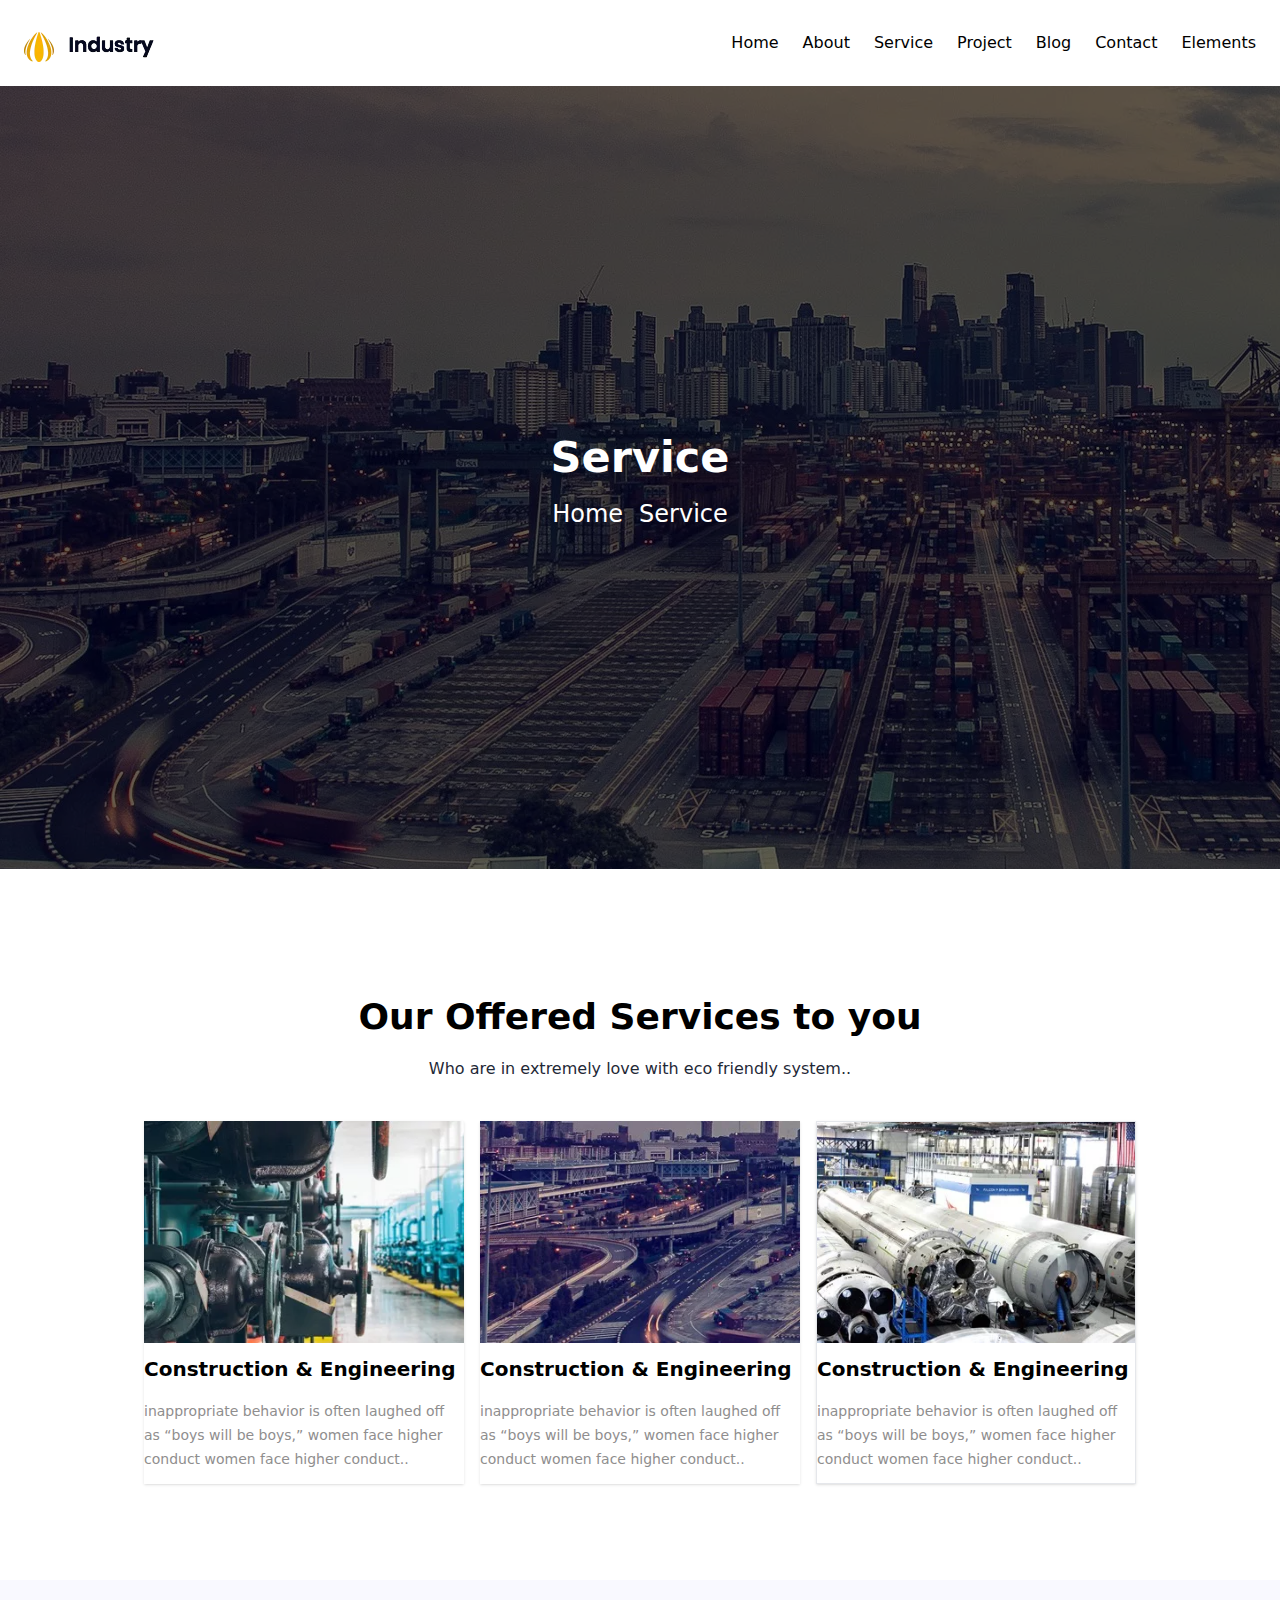
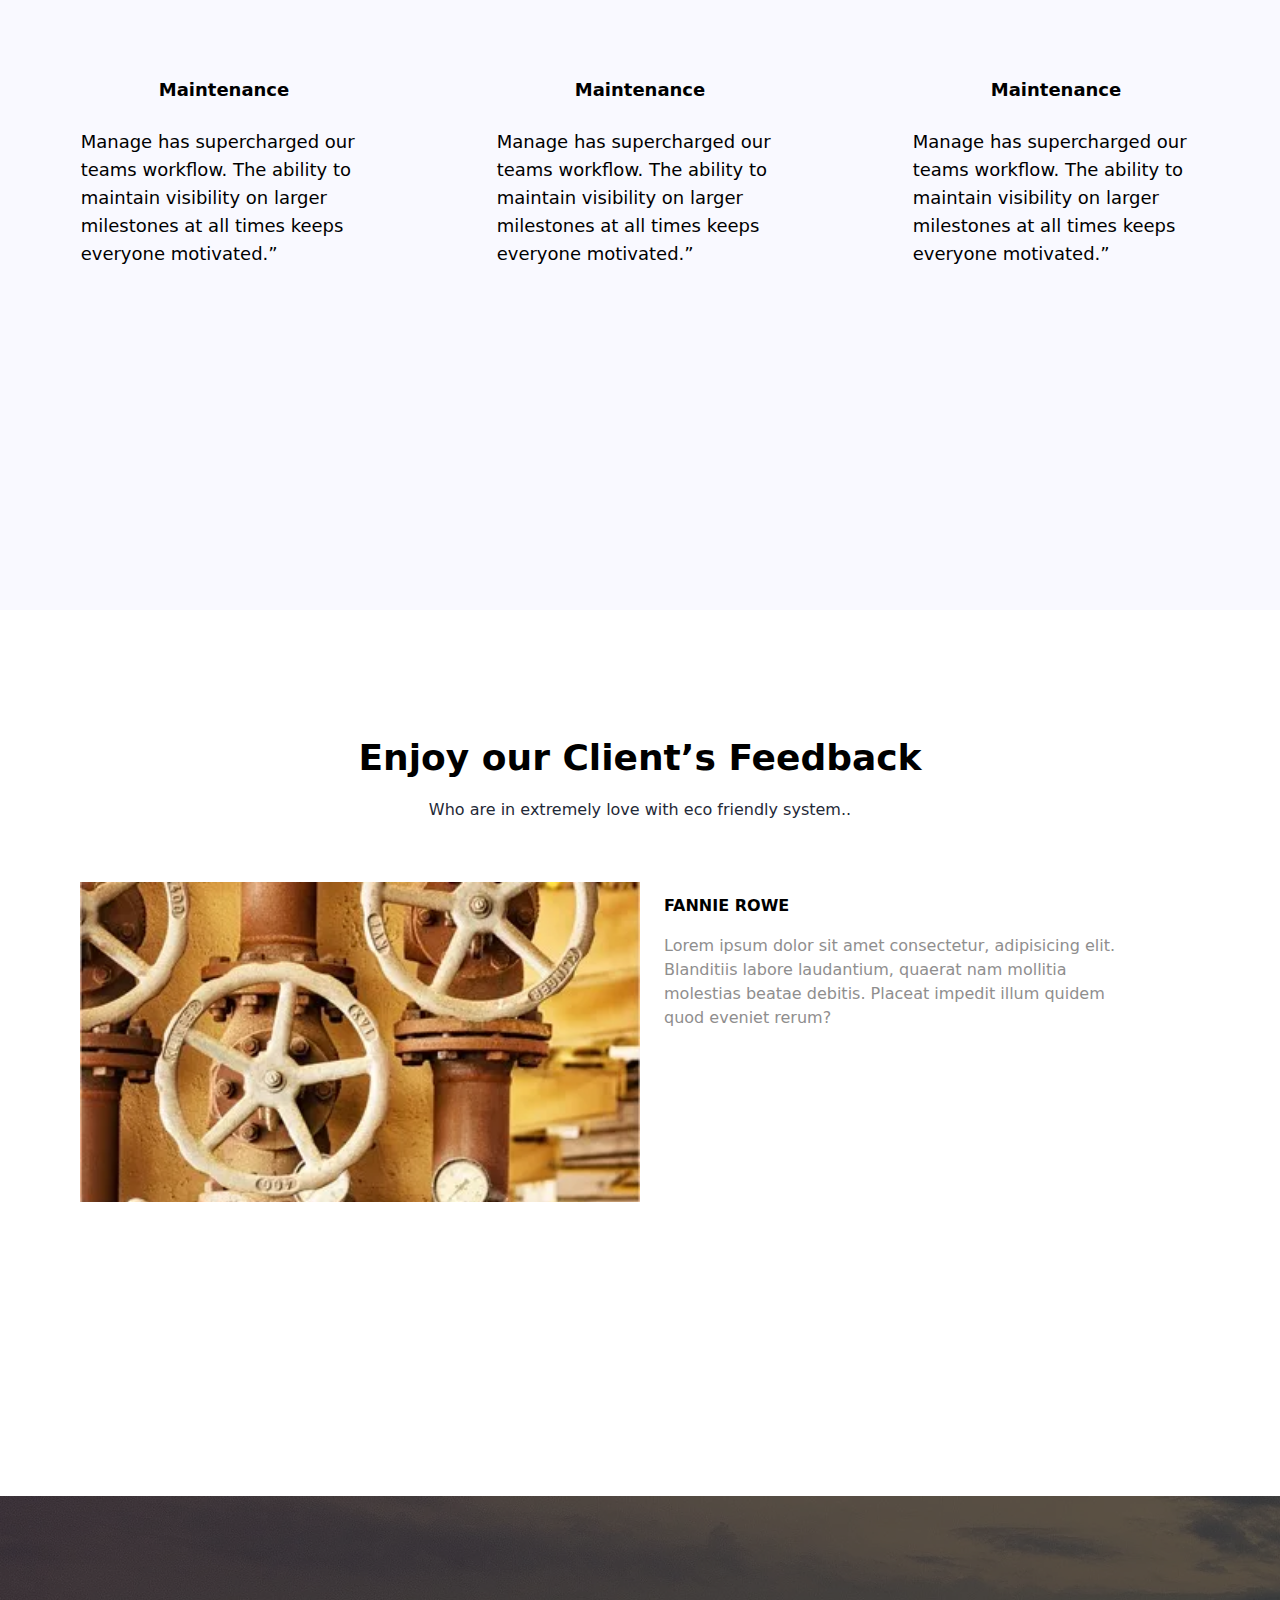
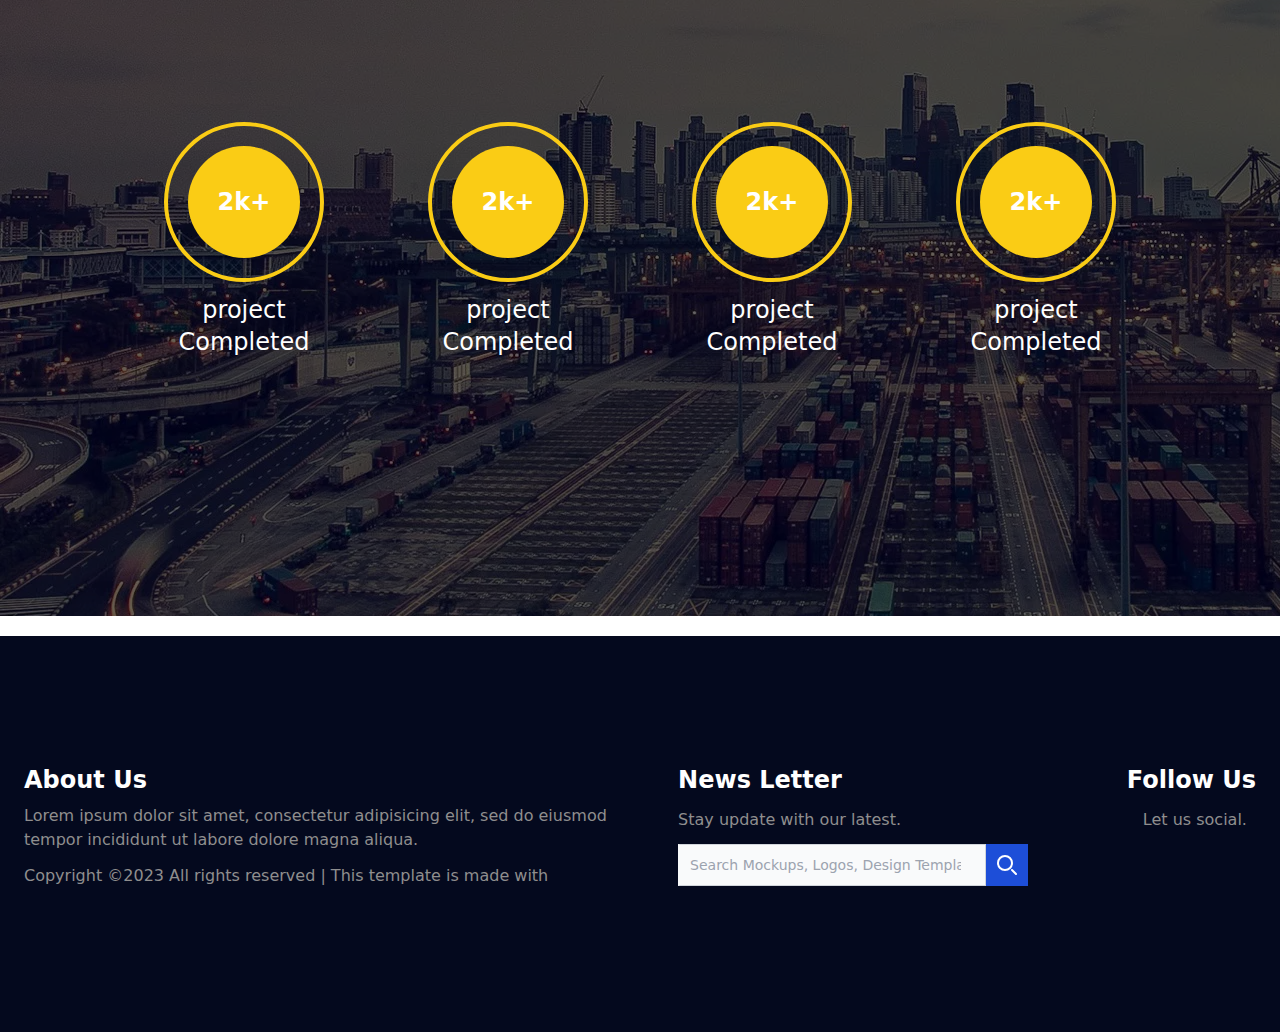
<file: service.html>
<!DOCTYPE html>
<html lang="en">
<head>
    <meta charset="UTF-8">
    <meta name="viewport" content="width=device-width, initial-scale=1.0">
    <meta charset="UTF-8">
    <meta name="viewport" content="width=device-width, initial-scale=1.0">
    <link rel="stylesheet" href="css/main.css">
    <link rel="stylesheet" href="../../index.css">
    <link rel="stylesheet" href="https://cdnjs.cloudflare.com/ajax/libs/font-awesome/6.4.2/css/all.min.css" integrity="sha512-z3gLpd7yknf1YoNbCzqRKc4qyor8gaKU1qmn+CShxbuBusANI9QpRohGBreCFkKxLhei6S9CQXFEbbKuqLg0DA==" crossorigin="anonymous" referrerpolicy="no-referrer" />
    <title>Manage landing page</title>
    <style>
     
    </style>
    <title>Document</title>

</head>
<body>
  
    <div>
        <nav class="p-6 bg-white w-full  top-0"> <!-- Made the navigation bar fixed to the top -->
            <div class="flex md:flex-row flex-col justify-between items-center">
                <div class="pt-2 cursor-pointer">
                    <img src="template/logo.png" alt="">
                </div>
                <div>
                    <ul class="flex md:flex-row flex-col space-y-2 md:space-y-0 md:items-center md:space-x-6">
                        <a href="index.html" class="hover:text-red">Home</a>
                        <a href="About-us.html">About</a>
                        <a href="service.html">Service</a>
                        <a href="#">Project</a>
                        <a href="#">Blog</a>
                        <a href="#">Contact</a>
                        <a href="#">Elements</a>
                    </ul>
                </div>
            </div>
        </nav>
    </div> 

    <section>
    
        <!-- <div class='bg-black h-[457px]'>
               
                <div class="flex flex-col text-center justify-center items-center " >
                    <h3 class="uppercase text-[12px] text-white">DON’T LOOK FURTHER, HERE IS THE KEY </h3>
                    <h1 class="font-bold text-[43px] font-weight text-white" >We’re Industrial solution</h1>
                    <span class="text-white text-[15px]"> Lorem ipsum dolor sit amet consectetur adipisicing elit. Pariatur rem iste modi ab dolores, ipsam quam omnis dignissimos incidunt hic eius vitae, numquam deleniti corporis.</span>
                    <button class="text-white bg-slate-400">Get started</button>
                </div>
            </div>
        </div> -->
    
        <div class=" h-[80vh]  image ">
            <!-- all the content stored here -->
            
                <div class="flex flex-col h-full justify-center items-center space-y-2 text-center">
                    <h1 class="font-extrabold text-white text-[43px]" >Service</h1>
                
                    <div class="flex space-x-2">
                        <h3 class="text-white text-2xl "> Home</h3>
                        <i class="fa-solid fa-arrow-right text-white mt-2"></i>
                        <h3 class="text-white text-2xl "> Service</h3>
                        
                    </div>
                </div>
    
               
            
            

        </div>
          
    
    </section>

    <section id="new-tarted">
  
        <div class="mx-auto mt-32 mb-10 text-center max-w-6xl px-5">
            <h2 class="font-bold text-4xl mb-5 text-center">
                Our Offered Services to you            </h2>
            <p class="text-gray-800">Who are in extremely love with eco friendly system.. </p>
        </div>
        
    
        <!-- for the card container -->
         
        <div class="flex flex-col  md:flex-row justify-center  md:space-x-4 md:mx-7">
           
            
                 <!-- here is first card -->
                        
                <div class="max-w-xs bg-transparent  border-gray-200  shadow dark:bg-gray-800 dark:border-gray-700">
                    
                
                    <div class="">
                        <img class="object-cover w-full " src="template/s1.jpg" alt="" />
                    </div>
                    
                    
                    <div class="pt-4">
                        <h5 class="mb-2  text-xl font-bold font-sans leading-5 text-black ">Construction & Engineering</h5>
                        <p class="mb-3 mt-5 leading-6 text-[#8f8e8e] font-light font-sans text-sm dark:text-gray-400">inappropriate behavior is often laughed off as “boys will be boys,” women face higher conduct women face higher conduct..</p>
                     
                    </div>
    
                </div>
    
    
                <!-- here is the 2nd card -->
                <div class="max-w-xs bg-white border-none border-gray-200  shadow dark:bg-gray-800 dark:border-gray-700">
                    
                
                    <div class="">
                        <img class="object-cover w-full " src="template/s2.jpg" alt="" />
                    </div>
                    
                    
                     <div class="pt-4">
                        <h5 class="mb-2  text-xl font-bold font-sans leading-5 text-black ">Construction & Engineering</h5>
                        <p class="mb-3 mt-5 leading-6 text-[#8f8e8e] font-light font-sans text-sm dark:text-gray-400">inappropriate behavior is often laughed off as “boys will be boys,” women face higher conduct women face higher conduct..</p>
                        
                    </div>
    
                </div>
    
    
                <!-- here is 3rd card -->
                <div class="max-w-xs bg-white border border-gray-200  shadow dark:bg-gray-800 dark:border-gray-700">
                    
                
                    <div class="">
                        <img class="object-cover w-full " src="template/s3.jpg" alt="" />
                    </div>
                    
                    
                    <div class="pt-4">
                        <h5 class="mb-2  text-xl font-bold font-sans leading-5 text-black ">Construction & Engineering</h5>
                        <p class="mb-3 mt-5 leading-6 text-[#8f8e8e] font-light font-sans text-sm dark:text-gray-400">inappropriate behavior is often laughed off as “boys will be boys,” women face higher conduct women face higher conduct..</p>
                     
                    </div>
    
                </div>
    
           
       </div>
    
    
    
    
    </section>
    
    <!-- next aroplane section -->
<div class="bg-[rgb(249,249,255)]  h-[70vh]">
    
        <!-- for the card container -->
        <div class="flex flex-col mt-24 items-center md:flex-row md:space-x-6 md:mx-7">
       
        
            <!-- 1st testimonial -->

            

           
            <div class="flex flex-col items-center mt-12 p-6 space-y-6 rounded-lg bg-veryLightGray md:w-1/3">
               <!-- <img src="template/logo.png" class="w-16 -mt-14" alt="" /> -->
               
              <div class="hover:bg-yellow-400 "><i class="fa-solid fa-rocket "></i></div> 
                <h4 class="text-lg font-bold">Maintenance</h4>
               <p class="text-lg text-darkGrayishBlue w-10/12">
               Manage has supercharged our teams workflow. The ability to
               maintain visibility on larger milestones at all times keeps
               everyone motivated.”
             </p>
           </div>   
           <!-- 2nd testimonial -->
           
           <div class="flex flex-col items-center mt-12 p-6 space-y-6 rounded-lg bg-veryLightGray md:w-1/3">
               <!-- <img src="template/logo.png" class="w-16 -mt-14" alt="" /> -->
               <i class="fa-solid fa-rocket"></i>
                <h4 class="text-lg font-bold">Maintenance</h4>
               <p class="text-lg text-darkGrayishBlue w-10/12">
               Manage has supercharged our teams workflow. The ability to
               maintain visibility on larger milestones at all times keeps
               everyone motivated.”
             </p>
           </div> 
   
           <!-- 3rd testimonial -->
           <div class="flex flex-col items-center p-6 mt-12 space-y-6 rounded-lg bg-veryLightGray md:w-1/3">
               <!-- <img src="template/logo.png" class="w-16 -mt-14" alt="" /> -->
               <i class="fa-solid fa-rocket"></i>
                <h4 class="text-lg font-bold">Maintenance</h4>
               <p class="text-lg text-darkGrayishBlue w-10/12">
               Manage has supercharged our teams workflow. The ability to
               maintain visibility on larger milestones at all times keeps
               everyone motivated.”
             </p>
           </div> 
               
        </div>

</div>

<!-- new section make here  -->


<div class="bg-white mb-20 h-[70vh]">
    
    <div class="mx-auto mt-32 mb-10 text-center max-w-6xl px-5">
        <h2 class="font-bold text-4xl mb-5 text-center">
            Enjoy our Client’s Feedback           </h2>
        <p class="text-gray-800">Who are in extremely love with eco friendly system.. </p>
    </div>
    
    <!-- for the card container --> 
    <div class="flex h-1/2 ">
        
        <div class="w-1/2 pl-20 mt-5 ">
             <img  src="template/form-bg.jpg"  class="object-cover h-80 w-full"  /> 
        </div>
    
        <div class="w-1/2 pl-6 pt-8" >

            <h4 class="pb-4 uppercase font-bold"> Fannie Rowe</h4>
            <p class="w-3/4 text-[#8f8e8e]" >Lorem ipsum dolor sit amet consectetur, adipisicing elit. Blanditiis labore laudantium, quaerat nam mollitia molestias beatae debitis. Placeat impedit illum quidem quod eveniet rerum?</p>
        </div>
    </div>

    <!-- <div class="grid grid-cols-2 gap-0">
        
        <div class="w-1/2 p-20">djfkd</div>
        <div class="w-1/2 p-20" >fdfl;</div>
    </div> -->


</div>
  
    
     
<section>

    <div class=" mt-32 h-[80vh] width=100 image-1 flex justify-center items-center space-x-2">
        
       
        
        <!-- 1st card -->
        <div class="w-1/5   bg-transparent px-8  pt-16 pb-24 rounded-lg overflow-hidden text-center relative ">
    
        <div class="w-40 h-40 text-bold  rounded-full inline-flex items-center justify-center   border-4 border-yellow-400">
            <div class="w-28 h-28 text-bold text-2xl rounded-full inline-flex items-center justify-center  bg-yellow-400 text-white-700 text-white  font-bold">
                2k+
            </div>    
    
        </div>
        <h2 class="text-white text-bold text-2xl mt-3 ">project Completed</h2>
        </div>
    
        <!-- 2nd-card -->
        
        <div class="w-1/5   bg-transparent px-8  pt-16 pb-24 rounded-lg overflow-hidden text-center relative ">
    
            <div class="w-40 h-40 text-bold  rounded-full inline-flex items-center justify-center   border-4 border-yellow-400">
                <div class="w-28 h-28 text-bold text-2xl rounded-full inline-flex items-center justify-center  bg-yellow-400 text-white-700 text-white  font-bold">
                    2k+
                </div>    
        
            </div>
            <h2 class="text-white text-bold text-2xl mt-3 ">project Completed</h2>
        </div>
        
        <!-- 3rd card here -->
    
        <div class="w-1/5   bg-transparent px-8  pt-16 pb-24 rounded-lg overflow-hidden text-center relative ">
    
            <div class="w-40 h-40 text-bold  rounded-full inline-flex items-center justify-center   border-4 border-yellow-400">
                <div class="w-28 h-28 text-bold text-2xl rounded-full inline-flex items-center justify-center  bg-yellow-400 text-white-700 text-white  font-bold">
                    2k+
                </div>    
        
            </div>
            <h2 class="text-white text-bold text-2xl mt-3 ">project Completed</h2>
        </div>
    
            
        <!-- 4th card here -->
    
        <div class="w-1/5   bg-transparent px-8  pt-16 pb-24 rounded-lg overflow-hidden text-center relative ">
    
            <div class="w-40 h-40 text-bold  rounded-full inline-flex items-center justify-center   border-4 border-yellow-400">
                <div class="w-28 h-28 text-bold text-2xl rounded-full inline-flex items-center justify-center  bg-yellow-400 text-white-700 text-white  font-bold">
                    2k+
                </div>    
        
            </div>
            <h2 class="text-white text-bold text-2xl mt-3 ">project Completed</h2>
        </div>
        <!-- end of cards  -->
    
    </div>
    
    </section>
  





<!-- footer section -->
<footer class="bg-[rgb(4,9,30)] mt-5">
    <!-- Flex Container -->
    
      <div class="container flex pb-36 pt-32 flex-col-reverse justify-between px-6 py-10 mx-auto space-y-8 md:flex-row md:space-y-0">
        
        
        <div class= "flex-col w-1/2 spac-y-2">
         <h6 class="text-2xl text-white font-bold mb-2"> About Us</h6>
         <p class="text-[#8f8e8e] ">Lorem ipsum dolor sit amet, consectetur adipisicing elit, sed do eiusmod tempor incididunt ut labore dolore magna aliqua.</p>
         <p class="text-[#8f8e8e] pt-3" >Copyright ©2023 All rights reserved | This template is made with</p>
        
        </div>

        <!-- search-bar section -->

        <div class= "flex-col w-1/3 spac-y-2">
            <h6 class="text-2xl text-white font-bold"> News Letter</h6>
            <p class="text-[#8f8e8e] pt-3 pb-3">Stay update with our latest.</p>
            
            <!-- here is search bar -->
        
            

    <div class="flex">
        <label for="search-dropdown" class="mb-2 text-sm font-medium text-gray-900 sr-only dark:text-white">Your Email</label>
        
    
      </button>
      
        <!-- <div class="relative w-full">
            <input type="search" id="search-dropdown" class="block p-2.5 w-3/4 z-20 text-sm text-gray-900 bg-gray-50  border-l-gray-50 border-l-2 border border-gray-300 focus:ring-blue-500 focus:border-blue-500 dark:bg-gray-700 dark:border-l-gray-700  dark:border-gray-600 dark:placeholder-gray-400 dark:text-white dark:focus:border-blue-500" placeholder="Search Mockups, Logos, Design Templates..." required>
            
            <button type="submit" class="absolute top-0 right-0 p-2.5 text-sm font-medium h-full text-white bg-blue-700  border border-blue-700 hover:bg-blue-800 focus:ring-4 focus:outline-none focus:ring-blue-300 dark:bg-blue-600 dark:hover:bg-blue-700 dark:focus:ring-blue-800">
                <svg class="w-4 h-4" aria-hidden="true" xmlns="http://www.w3.org/2000/svg" fill="none" viewBox="0 0 20 20">
                    <path stroke="currentColor" stroke-linecap="round" stroke-linejoin="round" stroke-width="2" d="m19 19-4-4m0-7A7 7 0 1 1 1 8a7 7 0 0 1 14 0Z"/>
                </svg>
                
            </button>
        </div> -->
        <div class="relative w-full">
            <div class="flex items-center"> <!-- Add a flex container to align items -->
                <input type="search" id="search-dropdown" class="block p-2.5 w-3/4 z-20 text-sm text-gray-900 bg-gray-50 border-l-gray-50 border-l-2 border border-gray-300 focus:ring-blue-500 focus:border-blue-500 dark:bg-gray-700 dark:border-l-gray-700 dark:border-gray-600 dark:placeholder-gray-400 dark:text-white dark:focus:border-blue-500" placeholder="Search Mockups, Logos, Design Templates..." required>
        
                <button type="submit" class="p-2.5 text-sm font-medium h-full text-white bg-blue-700 border border-blue-700 hover:bg-blue-800 focus:ring-4 focus:outline-none focus:ring-blue-300 dark:bg-blue-600 dark:hover:bg-blue-700 dark:focus:ring-blue-800">
                    <svg class="w-5 h-5" aria-hidden="true" xmlns="http://www.w3.org/2000/svg" fill="none" viewBox="0 0 20 20">
                        <path stroke="currentColor" stroke-linecap="round" stroke-linejoin="round" stroke-width="2" d="m19 19-4-4m0-7A7 7 0 1 1 1 8a7 7 0 0 1 14 0Z"/>
                    </svg>
                </button>
            </div>
        </div>
        
    </div>




           <!-- end in it  -->
        </div>


        <!-- here is list -->
       
        <div class="flex-col ">
            
            <h6 class="text-2xl text-white font-bold"> Follow Us</h6>
            <p class="text-[#8f8e8e] text-left pl-4 pt-3 pb-3">Let us social.</p>
            
            <!-- here is social links  -->
            <div class="flex justify-center space-x-4">
                <!-- Link 1 -->
                <a href="#">
                    <i class="fa-brands fa-square-twitter text-white"></i>
                </a>
                <!-- Link 2 -->
                <a href="#">
                    <i class="fa-brands fa-square-facebook text-white"></i>
                </a>
                <!-- Link 3 -->
                <a href="#">
                    <i class="fa-brands fa-square-instagram text-white"></i>
                </a>
                <!-- Link 4 -->
                <a href="#">
                    <i class="fa-brands fa-linkedin text-white"></i>
                </a>
                <!-- Link 5 -->
                
              </div>
       
        </div>
    
    
    
    
    </div>
  </footer>


</body>
</html>
</file>
<file: index.css>
.image {
  background-image: url('template/header-bg.jpg');
  height: 87vh; /* Adjusted the height to 80vh */
  width: 100%;
  position: relative; /* Added this to position the ::before pseudo-element correctly */
}

.image::before {
  content: '';
  height: 100%;
  width: 100%;
  background: rgba(0, 0, 0, 0.6);
  position: absolute; /* Added this to position the overlay */
  top: 0;
  left: 0;
  z-index: 0;

}
.image > * {
  z-index: 10;
  position: relative;
  color: white;
}

/* now for the 2nd image to make it dark color */

.form-image {
  background-image: url('template/form-bg.jpg');
  position: relative;
}

.form-image::before {
  content: '';
  height: 100%;
  width: 100%;
  background: rgba(0, 0, 0, 0.6);
  position: absolute; /* Added this to position the overlay */
  top: 0;
  left: 0;
  z-index: 0;


}
.form-image > * {
  z-index: 10;
  position: relative;
  color: white;

}



.image-1 {
    background-image: url('template/header-bg.jpg');
    position: relative;
    
}
.image-1::before {
  content: '';
  height: 100%;
  width: 100%;
  background: rgba(0, 0, 0, 0.6);
  position: absolute; /* Added this to position the overlay */
  top: 0;
  left: 0;
  z-index: 0;


}
.image-1 > * {
  z-index: 10;
  position: relative;
  color: white;

}





/* .img {
    background-image: url(../.../template/header-bg.jpg); 

} */



/* .overlay-bg {
    background-color: rgba(0, 0, 0, 0.1); /*




*/


/* Hexagon styling */
.hexagon {
    width: 100%;
    padding-bottom: 115.47%; /* Controls the height of the hexagon */
    background-color: transparent;
    position: relative;
    margin: 0 auto;
  }
  
  .hexagon:before,
  .hexagon:after {
    content: '';
    position: absolute;
    width: 0;
    border-left: 50px solid transparent;
    border-right: 50px solid transparent;
  }
  
  .hexagon:before {
    top: 0;
    border-bottom: 29px solid transparent;
    border-top: 29px solid #ddd; /* Gray border color */
  }
  
  .hexagon:after {
    bottom: 0;
    border-top: 29px solid transparent;
    border-bottom: 29px solid #ddd; /* Gray border color */
  }
  


  /* workinfg on last image */
</file>
<file: css/main.css>
@import url('https://fonts.googleapis.com/css2?family=Poppins&display=swap');

/*
! tailwindcss v3.3.3 | MIT License | https://tailwindcss.com
*/

/*
1. Prevent padding and border from affecting element width. (https://github.com/mozdevs/cssremedy/issues/4)
2. Allow adding a border to an element by just adding a border-width. (https://github.com/tailwindcss/tailwindcss/pull/116)
*/

*,
::before,
::after {
  box-sizing: border-box;
  /* 1 */
  border-width: 0;
  /* 2 */
  border-style: solid;
  /* 2 */
  border-color: #e5e7eb;
  /* 2 */
}

::before,
::after {
  --tw-content: '';
}

/*
1. Use a consistent sensible line-height in all browsers.
2. Prevent adjustments of font size after orientation changes in iOS.
3. Use a more readable tab size.
4. Use the user's configured `sans` font-family by default.
5. Use the user's configured `sans` font-feature-settings by default.
6. Use the user's configured `sans` font-variation-settings by default.
*/

html {
  line-height: 1.5;
  /* 1 */
  -webkit-text-size-adjust: 100%;
  /* 2 */
  -moz-tab-size: 4;
  /* 3 */
  -o-tab-size: 4;
     tab-size: 4;
  /* 3 */
  font-family: ui-sans-serif, system-ui, -apple-system, BlinkMacSystemFont, "Segoe UI", Roboto, "Helvetica Neue", Arial, "Noto Sans", sans-serif, "Apple Color Emoji", "Segoe UI Emoji", "Segoe UI Symbol", "Noto Color Emoji";
  /* 4 */
  font-feature-settings: normal;
  /* 5 */
  font-variation-settings: normal;
  /* 6 */
}

/*
1. Remove the margin in all browsers.
2. Inherit line-height from `html` so users can set them as a class directly on the `html` element.
*/

body {
  margin: 0;
  /* 1 */
  line-height: inherit;
  /* 2 */
}

/*
1. Add the correct height in Firefox.
2. Correct the inheritance of border color in Firefox. (https://bugzilla.mozilla.org/show_bug.cgi?id=190655)
3. Ensure horizontal rules are visible by default.
*/

hr {
  height: 0;
  /* 1 */
  color: inherit;
  /* 2 */
  border-top-width: 1px;
  /* 3 */
}

/*
Add the correct text decoration in Chrome, Edge, and Safari.
*/

abbr:where([title]) {
  -webkit-text-decoration: underline dotted;
          text-decoration: underline dotted;
}

/*
Remove the default font size and weight for headings.
*/

h1,
h2,
h3,
h4,
h5,
h6 {
  font-size: inherit;
  font-weight: inherit;
}

/*
Reset links to optimize for opt-in styling instead of opt-out.
*/

a {
  color: inherit;
  text-decoration: inherit;
}

/*
Add the correct font weight in Edge and Safari.
*/

b,
strong {
  font-weight: bolder;
}

/*
1. Use the user's configured `mono` font family by default.
2. Correct the odd `em` font sizing in all browsers.
*/

code,
kbd,
samp,
pre {
  font-family: ui-monospace, SFMono-Regular, Menlo, Monaco, Consolas, "Liberation Mono", "Courier New", monospace;
  /* 1 */
  font-size: 1em;
  /* 2 */
}

/*
Add the correct font size in all browsers.
*/

small {
  font-size: 80%;
}

/*
Prevent `sub` and `sup` elements from affecting the line height in all browsers.
*/

sub,
sup {
  font-size: 75%;
  line-height: 0;
  position: relative;
  vertical-align: baseline;
}

sub {
  bottom: -0.25em;
}

sup {
  top: -0.5em;
}

/*
1. Remove text indentation from table contents in Chrome and Safari. (https://bugs.chromium.org/p/chromium/issues/detail?id=999088, https://bugs.webkit.org/show_bug.cgi?id=201297)
2. Correct table border color inheritance in all Chrome and Safari. (https://bugs.chromium.org/p/chromium/issues/detail?id=935729, https://bugs.webkit.org/show_bug.cgi?id=195016)
3. Remove gaps between table borders by default.
*/

table {
  text-indent: 0;
  /* 1 */
  border-color: inherit;
  /* 2 */
  border-collapse: collapse;
  /* 3 */
}

/*
1. Change the font styles in all browsers.
2. Remove the margin in Firefox and Safari.
3. Remove default padding in all browsers.
*/

button,
input,
optgroup,
select,
textarea {
  font-family: inherit;
  /* 1 */
  font-feature-settings: inherit;
  /* 1 */
  font-variation-settings: inherit;
  /* 1 */
  font-size: 100%;
  /* 1 */
  font-weight: inherit;
  /* 1 */
  line-height: inherit;
  /* 1 */
  color: inherit;
  /* 1 */
  margin: 0;
  /* 2 */
  padding: 0;
  /* 3 */
}

/*
Remove the inheritance of text transform in Edge and Firefox.
*/

button,
select {
  text-transform: none;
}

/*
1. Correct the inability to style clickable types in iOS and Safari.
2. Remove default button styles.
*/

button,
[type='button'],
[type='reset'],
[type='submit'] {
  -webkit-appearance: button;
  /* 1 */
  background-color: transparent;
  /* 2 */
  background-image: none;
  /* 2 */
}

/*
Use the modern Firefox focus style for all focusable elements.
*/

:-moz-focusring {
  outline: auto;
}

/*
Remove the additional `:invalid` styles in Firefox. (https://github.com/mozilla/gecko-dev/blob/2f9eacd9d3d995c937b4251a5557d95d494c9be1/layout/style/res/forms.css#L728-L737)
*/

:-moz-ui-invalid {
  box-shadow: none;
}

/*
Add the correct vertical alignment in Chrome and Firefox.
*/

progress {
  vertical-align: baseline;
}

/*
Correct the cursor style of increment and decrement buttons in Safari.
*/

::-webkit-inner-spin-button,
::-webkit-outer-spin-button {
  height: auto;
}

/*
1. Correct the odd appearance in Chrome and Safari.
2. Correct the outline style in Safari.
*/

[type='search'] {
  -webkit-appearance: textfield;
  /* 1 */
  outline-offset: -2px;
  /* 2 */
}

/*
Remove the inner padding in Chrome and Safari on macOS.
*/

::-webkit-search-decoration {
  -webkit-appearance: none;
}

/*
1. Correct the inability to style clickable types in iOS and Safari.
2. Change font properties to `inherit` in Safari.
*/

::-webkit-file-upload-button {
  -webkit-appearance: button;
  /* 1 */
  font: inherit;
  /* 2 */
}

/*
Add the correct display in Chrome and Safari.
*/

summary {
  display: list-item;
}

/*
Removes the default spacing and border for appropriate elements.
*/

blockquote,
dl,
dd,
h1,
h2,
h3,
h4,
h5,
h6,
hr,
figure,
p,
pre {
  margin: 0;
}

fieldset {
  margin: 0;
  padding: 0;
}

legend {
  padding: 0;
}

ol,
ul,
menu {
  list-style: none;
  margin: 0;
  padding: 0;
}

/*
Reset default styling for dialogs.
*/

dialog {
  padding: 0;
}

/*
Prevent resizing textareas horizontally by default.
*/

textarea {
  resize: vertical;
}

/*
1. Reset the default placeholder opacity in Firefox. (https://github.com/tailwindlabs/tailwindcss/issues/3300)
2. Set the default placeholder color to the user's configured gray 400 color.
*/

input::-moz-placeholder, textarea::-moz-placeholder {
  opacity: 1;
  /* 1 */
  color: #9ca3af;
  /* 2 */
}

input::placeholder,
textarea::placeholder {
  opacity: 1;
  /* 1 */
  color: #9ca3af;
  /* 2 */
}

/*
Set the default cursor for buttons.
*/

button,
[role="button"] {
  cursor: pointer;
}

/*
Make sure disabled buttons don't get the pointer cursor.
*/

:disabled {
  cursor: default;
}

/*
1. Make replaced elements `display: block` by default. (https://github.com/mozdevs/cssremedy/issues/14)
2. Add `vertical-align: middle` to align replaced elements more sensibly by default. (https://github.com/jensimmons/cssremedy/issues/14#issuecomment-634934210)
   This can trigger a poorly considered lint error in some tools but is included by design.
*/

img,
svg,
video,
canvas,
audio,
iframe,
embed,
object {
  display: block;
  /* 1 */
  vertical-align: middle;
  /* 2 */
}

/*
Constrain images and videos to the parent width and preserve their intrinsic aspect ratio. (https://github.com/mozdevs/cssremedy/issues/14)
*/

img,
video {
  max-width: 100%;
  height: auto;
}

/* Make elements with the HTML hidden attribute stay hidden by default */

[hidden] {
  display: none;
}

*, ::before, ::after{
  --tw-border-spacing-x: 0;
  --tw-border-spacing-y: 0;
  --tw-translate-x: 0;
  --tw-translate-y: 0;
  --tw-rotate: 0;
  --tw-skew-x: 0;
  --tw-skew-y: 0;
  --tw-scale-x: 1;
  --tw-scale-y: 1;
  --tw-pan-x:  ;
  --tw-pan-y:  ;
  --tw-pinch-zoom:  ;
  --tw-scroll-snap-strictness: proximity;
  --tw-gradient-from-position:  ;
  --tw-gradient-via-position:  ;
  --tw-gradient-to-position:  ;
  --tw-ordinal:  ;
  --tw-slashed-zero:  ;
  --tw-numeric-figure:  ;
  --tw-numeric-spacing:  ;
  --tw-numeric-fraction:  ;
  --tw-ring-inset:  ;
  --tw-ring-offset-width: 0px;
  --tw-ring-offset-color: #fff;
  --tw-ring-color: rgb(59 130 246 / 0.5);
  --tw-ring-offset-shadow: 0 0 #0000;
  --tw-ring-shadow: 0 0 #0000;
  --tw-shadow: 0 0 #0000;
  --tw-shadow-colored: 0 0 #0000;
  --tw-blur:  ;
  --tw-brightness:  ;
  --tw-contrast:  ;
  --tw-grayscale:  ;
  --tw-hue-rotate:  ;
  --tw-invert:  ;
  --tw-saturate:  ;
  --tw-sepia:  ;
  --tw-drop-shadow:  ;
  --tw-backdrop-blur:  ;
  --tw-backdrop-brightness:  ;
  --tw-backdrop-contrast:  ;
  --tw-backdrop-grayscale:  ;
  --tw-backdrop-hue-rotate:  ;
  --tw-backdrop-invert:  ;
  --tw-backdrop-opacity:  ;
  --tw-backdrop-saturate:  ;
  --tw-backdrop-sepia:  ;
}

::backdrop{
  --tw-border-spacing-x: 0;
  --tw-border-spacing-y: 0;
  --tw-translate-x: 0;
  --tw-translate-y: 0;
  --tw-rotate: 0;
  --tw-skew-x: 0;
  --tw-skew-y: 0;
  --tw-scale-x: 1;
  --tw-scale-y: 1;
  --tw-pan-x:  ;
  --tw-pan-y:  ;
  --tw-pinch-zoom:  ;
  --tw-scroll-snap-strictness: proximity;
  --tw-gradient-from-position:  ;
  --tw-gradient-via-position:  ;
  --tw-gradient-to-position:  ;
  --tw-ordinal:  ;
  --tw-slashed-zero:  ;
  --tw-numeric-figure:  ;
  --tw-numeric-spacing:  ;
  --tw-numeric-fraction:  ;
  --tw-ring-inset:  ;
  --tw-ring-offset-width: 0px;
  --tw-ring-offset-color: #fff;
  --tw-ring-color: rgb(59 130 246 / 0.5);
  --tw-ring-offset-shadow: 0 0 #0000;
  --tw-ring-shadow: 0 0 #0000;
  --tw-shadow: 0 0 #0000;
  --tw-shadow-colored: 0 0 #0000;
  --tw-blur:  ;
  --tw-brightness:  ;
  --tw-contrast:  ;
  --tw-grayscale:  ;
  --tw-hue-rotate:  ;
  --tw-invert:  ;
  --tw-saturate:  ;
  --tw-sepia:  ;
  --tw-drop-shadow:  ;
  --tw-backdrop-blur:  ;
  --tw-backdrop-brightness:  ;
  --tw-backdrop-contrast:  ;
  --tw-backdrop-grayscale:  ;
  --tw-backdrop-hue-rotate:  ;
  --tw-backdrop-invert:  ;
  --tw-backdrop-opacity:  ;
  --tw-backdrop-saturate:  ;
  --tw-backdrop-sepia:  ;
}

.container{
  width: 100%;
}

@media (min-width: 640px){
  .container{
    max-width: 640px;
  }
}

@media (min-width: 768px){
  .container{
    max-width: 768px;
  }
}

@media (min-width: 1024px){
  .container{
    max-width: 1024px;
  }
}

@media (min-width: 1280px){
  .container{
    max-width: 1280px;
  }
}

@media (min-width: 1536px){
  .container{
    max-width: 1536px;
  }
}

.sr-only{
  position: absolute;
  width: 1px;
  height: 1px;
  padding: 0;
  margin: -1px;
  overflow: hidden;
  clip: rect(0, 0, 0, 0);
  white-space: nowrap;
  border-width: 0;
}

.fixed{
  position: fixed;
}

.absolute{
  position: absolute;
}

.relative{
  position: relative;
}

.sticky{
  position: sticky;
}

.right-0{
  right: 0px;
}

.top-0{
  top: 0px;
}

.left-0{
  left: 0px;
}

.z-20{
  z-index: 20;
}

.mx-auto{
  margin-left: auto;
  margin-right: auto;
}

.my-4{
  margin-top: 1rem;
  margin-bottom: 1rem;
}

.my-10{
  margin-top: 2.5rem;
  margin-bottom: 2.5rem;
}

.-mt-14{
  margin-top: -3.5rem;
}

.mb-10{
  margin-bottom: 2.5rem;
}

.mb-12{
  margin-bottom: 3rem;
}

.mb-2{
  margin-bottom: 0.5rem;
}

.mb-3{
  margin-bottom: 0.75rem;
}

.mb-5{
  margin-bottom: 1.25rem;
}

.mt-12{
  margin-top: 3rem;
}

.mt-20{
  margin-top: 5rem;
}

.mt-24{
  margin-top: 6rem;
}

.mt-3{
  margin-top: 0.75rem;
}

.mt-32{
  margin-top: 8rem;
}

.mt-5{
  margin-top: 1.25rem;
}

.mt-6{
  margin-top: 1.5rem;
}

.mb-20{
  margin-bottom: 5rem;
}

.mt-2{
  margin-top: 0.5rem;
}

.mt-7{
  margin-top: 1.75rem;
}

.mb-0{
  margin-bottom: 0px;
}

.mb-4{
  margin-bottom: 1rem;
}

.mt-4{
  margin-top: 1rem;
}

.mt-10{
  margin-top: 2.5rem;
}

.mt-16{
  margin-top: 4rem;
}

.block{
  display: block;
}

.flex{
  display: flex;
}

.inline-flex{
  display: inline-flex;
}

.grid{
  display: grid;
}

.hidden{
  display: none;
}

.h-28{
  height: 7rem;
}

.h-4{
  height: 1rem;
}

.h-40{
  height: 10rem;
}

.h-\[457px\]{
  height: 457px;
}

.h-\[70vh\]{
  height: 70vh;
}

.h-\[80vh\]{
  height: 80vh;
}

.h-full{
  height: 100%;
}

.h-3\/4{
  height: 75%;
}

.h-5{
  height: 1.25rem;
}

.h-1\/2{
  height: 50%;
}

.h-24{
  height: 6rem;
}

.h-48{
  height: 12rem;
}

.h-52{
  height: 13rem;
}

.h-56{
  height: 14rem;
}

.h-60{
  height: 15rem;
}

.h-64{
  height: 16rem;
}

.h-80{
  height: 20rem;
}

.h-\[60vh\]{
  height: 60vh;
}

.h-20{
  height: 5rem;
}

.h-72{
  height: 18rem;
}

.h-32{
  height: 8rem;
}

.h-36{
  height: 9rem;
}

.h-1\/3{
  height: 33.333333%;
}

.max-h-\[50\%\]{
  max-height: 50%;
}

.max-h-96{
  max-height: 24rem;
}

.w-1\/2{
  width: 50%;
}

.w-1\/3{
  width: 33.333333%;
}

.w-1\/5{
  width: 20%;
}

.w-10\/12{
  width: 83.333333%;
}

.w-16{
  width: 4rem;
}

.w-28{
  width: 7rem;
}

.w-4{
  width: 1rem;
}

.w-40{
  width: 10rem;
}

.w-full{
  width: 100%;
}

.w-1\/4{
  width: 25%;
}

.w-3\/4{
  width: 75%;
}

.w-5{
  width: 1.25rem;
}

.w-20{
  width: 5rem;
}

.w-11\/12{
  width: 91.666667%;
}

.w-96{
  width: 24rem;
}

.w-44{
  width: 11rem;
}

.w-48{
  width: 12rem;
}

.w-72{
  width: 18rem;
}

.w-52{
  width: 13rem;
}

.w-60{
  width: 15rem;
}

.w-2\/3{
  width: 66.666667%;
}

.w-80{
  width: 20rem;
}

.w-24{
  width: 6rem;
}

.w-32{
  width: 8rem;
}

.w-36{
  width: 9rem;
}

.max-w-6xl{
  max-width: 72rem;
}

.max-w-xs{
  max-width: 20rem;
}

.basis-1\/3{
  flex-basis: 33.333333%;
}

.basis-3\/4{
  flex-basis: 75%;
}

.cursor-pointer{
  cursor: pointer;
}

.grid-cols-2{
  grid-template-columns: repeat(2, minmax(0, 1fr));
}

.flex-row{
  flex-direction: row;
}

.flex-col{
  flex-direction: column;
}

.flex-col-reverse{
  flex-direction: column-reverse;
}

.items-center{
  align-items: center;
}

.justify-center{
  justify-content: center;
}

.justify-between{
  justify-content: space-between;
}

.gap-4{
  gap: 1rem;
}

.gap-0{
  gap: 0px;
}

.space-x-2 > :not([hidden]) ~ :not([hidden]){
  --tw-space-x-reverse: 0;
  margin-right: calc(0.5rem * var(--tw-space-x-reverse));
  margin-left: calc(0.5rem * calc(1 - var(--tw-space-x-reverse)));
}

.space-x-4 > :not([hidden]) ~ :not([hidden]){
  --tw-space-x-reverse: 0;
  margin-right: calc(1rem * var(--tw-space-x-reverse));
  margin-left: calc(1rem * calc(1 - var(--tw-space-x-reverse)));
}

.space-y-2 > :not([hidden]) ~ :not([hidden]){
  --tw-space-y-reverse: 0;
  margin-top: calc(0.5rem * calc(1 - var(--tw-space-y-reverse)));
  margin-bottom: calc(0.5rem * var(--tw-space-y-reverse));
}

.space-y-3 > :not([hidden]) ~ :not([hidden]){
  --tw-space-y-reverse: 0;
  margin-top: calc(0.75rem * calc(1 - var(--tw-space-y-reverse)));
  margin-bottom: calc(0.75rem * var(--tw-space-y-reverse));
}

.space-y-6 > :not([hidden]) ~ :not([hidden]){
  --tw-space-y-reverse: 0;
  margin-top: calc(1.5rem * calc(1 - var(--tw-space-y-reverse)));
  margin-bottom: calc(1.5rem * var(--tw-space-y-reverse));
}

.space-y-8 > :not([hidden]) ~ :not([hidden]){
  --tw-space-y-reverse: 0;
  margin-top: calc(2rem * calc(1 - var(--tw-space-y-reverse)));
  margin-bottom: calc(2rem * var(--tw-space-y-reverse));
}

.space-y-5 > :not([hidden]) ~ :not([hidden]){
  --tw-space-y-reverse: 0;
  margin-top: calc(1.25rem * calc(1 - var(--tw-space-y-reverse)));
  margin-bottom: calc(1.25rem * var(--tw-space-y-reverse));
}

.space-y-4 > :not([hidden]) ~ :not([hidden]){
  --tw-space-y-reverse: 0;
  margin-top: calc(1rem * calc(1 - var(--tw-space-y-reverse)));
  margin-bottom: calc(1rem * var(--tw-space-y-reverse));
}

.overflow-hidden{
  overflow: hidden;
}

.rounded-full{
  border-radius: 9999px;
}

.rounded-lg{
  border-radius: 0.5rem;
}

.rounded-xl{
  border-radius: 0.75rem;
}

.border{
  border-width: 1px;
}

.border-4{
  border-width: 4px;
}

.border-2{
  border-width: 2px;
}

.border-l-2{
  border-left-width: 2px;
}

.border-none{
  border-style: none;
}

.border-blue-700{
  --tw-border-opacity: 1;
  border-color: rgb(29 78 216 / var(--tw-border-opacity));
}

.border-gray-200{
  --tw-border-opacity: 1;
  border-color: rgb(229 231 235 / var(--tw-border-opacity));
}

.border-gray-300{
  --tw-border-opacity: 1;
  border-color: rgb(209 213 219 / var(--tw-border-opacity));
}

.border-gray-400{
  --tw-border-opacity: 1;
  border-color: rgb(156 163 175 / var(--tw-border-opacity));
}

.border-white{
  --tw-border-opacity: 1;
  border-color: rgb(255 255 255 / var(--tw-border-opacity));
}

.border-yellow-400{
  --tw-border-opacity: 1;
  border-color: rgb(250 204 21 / var(--tw-border-opacity));
}

.border-l-gray-50{
  --tw-border-opacity: 1;
  border-left-color: rgb(249 250 251 / var(--tw-border-opacity));
}

.bg-\[rgb\(249\2c 249\2c 255\)\]{
  --tw-bg-opacity: 1;
  background-color: rgb(249 249 255 / var(--tw-bg-opacity));
}

.bg-\[rgb\(4\2c 9\2c 30\)\]{
  --tw-bg-opacity: 1;
  background-color: rgb(4 9 30 / var(--tw-bg-opacity));
}

.bg-black{
  --tw-bg-opacity: 1;
  background-color: rgb(0 0 0 / var(--tw-bg-opacity));
}

.bg-blue-700{
  --tw-bg-opacity: 1;
  background-color: rgb(29 78 216 / var(--tw-bg-opacity));
}

.bg-gray-50{
  --tw-bg-opacity: 1;
  background-color: rgb(249 250 251 / var(--tw-bg-opacity));
}

.bg-slate-400{
  --tw-bg-opacity: 1;
  background-color: rgb(148 163 184 / var(--tw-bg-opacity));
}

.bg-transparent{
  background-color: transparent;
}

.bg-white{
  --tw-bg-opacity: 1;
  background-color: rgb(255 255 255 / var(--tw-bg-opacity));
}

.bg-yellow-400{
  --tw-bg-opacity: 1;
  background-color: rgb(250 204 21 / var(--tw-bg-opacity));
}

.bg-\[rgb\(220\2c 220\2c 223\)\]{
  --tw-bg-opacity: 1;
  background-color: rgb(220 220 223 / var(--tw-bg-opacity));
}

.bg-opacity-100{
  --tw-bg-opacity: 1;
}

.bg-cover{
  background-size: cover;
}

.bg-no-repeat{
  background-repeat: no-repeat;
}

.object-contain{
  -o-object-fit: contain;
     object-fit: contain;
}

.object-cover{
  -o-object-fit: cover;
     object-fit: cover;
}

.object-fill{
  -o-object-fit: fill;
     object-fit: fill;
}

.p-12{
  padding: 3rem;
}

.p-2{
  padding: 0.5rem;
}

.p-2\.5{
  padding: 0.625rem;
}

.p-3{
  padding: 0.75rem;
}

.p-6{
  padding: 1.5rem;
}

.p-20{
  padding: 5rem;
}

.p-5{
  padding: 1.25rem;
}

.p-4{
  padding: 1rem;
}

.p-7{
  padding: 1.75rem;
}

.px-12{
  padding-left: 3rem;
  padding-right: 3rem;
}

.px-2{
  padding-left: 0.5rem;
  padding-right: 0.5rem;
}

.px-5{
  padding-left: 1.25rem;
  padding-right: 1.25rem;
}

.px-6{
  padding-left: 1.5rem;
  padding-right: 1.5rem;
}

.px-8{
  padding-left: 2rem;
  padding-right: 2rem;
}

.py-1{
  padding-top: 0.25rem;
  padding-bottom: 0.25rem;
}

.py-10{
  padding-top: 2.5rem;
  padding-bottom: 2.5rem;
}

.py-16{
  padding-top: 4rem;
  padding-bottom: 4rem;
}

.py-3{
  padding-top: 0.75rem;
  padding-bottom: 0.75rem;
}

.px-3{
  padding-left: 0.75rem;
  padding-right: 0.75rem;
}

.px-4{
  padding-left: 1rem;
  padding-right: 1rem;
}

.px-9{
  padding-left: 2.25rem;
  padding-right: 2.25rem;
}

.py-4{
  padding-top: 1rem;
  padding-bottom: 1rem;
}

.py-2{
  padding-top: 0.5rem;
  padding-bottom: 0.5rem;
}

.px-11{
  padding-left: 2.75rem;
  padding-right: 2.75rem;
}

.px-14{
  padding-left: 3.5rem;
  padding-right: 3.5rem;
}

.pb-24{
  padding-bottom: 6rem;
}

.pb-3{
  padding-bottom: 0.75rem;
}

.pl-4{
  padding-left: 1rem;
}

.pt-16{
  padding-top: 4rem;
}

.pt-2{
  padding-top: 0.5rem;
}

.pt-3{
  padding-top: 0.75rem;
}

.pt-4{
  padding-top: 1rem;
}

.pt-32{
  padding-top: 8rem;
}

.pt-40{
  padding-top: 10rem;
}

.pb-36{
  padding-bottom: 9rem;
}

.pt-9{
  padding-top: 2.25rem;
}

.pl-3{
  padding-left: 0.75rem;
}

.pl-20{
  padding-left: 5rem;
}

.pr-20{
  padding-right: 5rem;
}

.pb-10{
  padding-bottom: 2.5rem;
}

.pb-4{
  padding-bottom: 1rem;
}

.pl-6{
  padding-left: 1.5rem;
}

.pt-7{
  padding-top: 1.75rem;
}

.pt-8{
  padding-top: 2rem;
}

.pl-2{
  padding-left: 0.5rem;
}

.pl-5{
  padding-left: 1.25rem;
}

.pl-10{
  padding-left: 2.5rem;
}

.pl-7{
  padding-left: 1.75rem;
}

.pl-8{
  padding-left: 2rem;
}

.pl-9{
  padding-left: 2.25rem;
}

.pb-12{
  padding-bottom: 3rem;
}

.text-left{
  text-align: left;
}

.text-center{
  text-align: center;
}

.font-sans{
  font-family: ui-sans-serif, system-ui, -apple-system, BlinkMacSystemFont, "Segoe UI", Roboto, "Helvetica Neue", Arial, "Noto Sans", sans-serif, "Apple Color Emoji", "Segoe UI Emoji", "Segoe UI Symbol", "Noto Color Emoji";
}

.text-2xl{
  font-size: 1.5rem;
  line-height: 2rem;
}

.text-3xl{
  font-size: 1.875rem;
  line-height: 2.25rem;
}

.text-4xl{
  font-size: 2.25rem;
  line-height: 2.5rem;
}

.text-\[12px\]{
  font-size: 12px;
}

.text-\[15px\]{
  font-size: 15px;
}

.text-\[43px\]{
  font-size: 43px;
}

.text-lg{
  font-size: 1.125rem;
  line-height: 1.75rem;
}

.text-sm{
  font-size: 0.875rem;
  line-height: 1.25rem;
}

.text-xl{
  font-size: 1.25rem;
  line-height: 1.75rem;
}

.text-\[24px\]{
  font-size: 24px;
}

.text-\[48px\]{
  font-size: 48px;
}

.text-\[32px\]{
  font-size: 32px;
}

.text-\[20px\]{
  font-size: 20px;
}

.text-\[17px\]{
  font-size: 17px;
}

.text-\[16px\]{
  font-size: 16px;
}

.text-\[30px\]{
  font-size: 30px;
}

.text-\[35px\]{
  font-size: 35px;
}

.text-\[14px\]{
  font-size: 14px;
}

.text-\[13px\]{
  font-size: 13px;
}

.text-5xl{
  font-size: 3rem;
  line-height: 1;
}

.font-bold{
  font-weight: 700;
}

.font-light{
  font-weight: 300;
}

.font-medium{
  font-weight: 500;
}

.font-semibold{
  font-weight: 600;
}

.font-black{
  font-weight: 900;
}

.font-extrabold{
  font-weight: 800;
}

.font-normal{
  font-weight: 400;
}

.uppercase{
  text-transform: uppercase;
}

.leading-5{
  line-height: 1.25rem;
}

.leading-6{
  line-height: 1.5rem;
}

.tracking-wide{
  letter-spacing: 0.025em;
}

.tracking-wider{
  letter-spacing: 0.05em;
}

.tracking-widest{
  letter-spacing: 0.1em;
}

.text-\[\#8f8e8e\]{
  --tw-text-opacity: 1;
  color: rgb(143 142 142 / var(--tw-text-opacity));
}

.text-black{
  --tw-text-opacity: 1;
  color: rgb(0 0 0 / var(--tw-text-opacity));
}

.text-gray-800{
  --tw-text-opacity: 1;
  color: rgb(31 41 55 / var(--tw-text-opacity));
}

.text-gray-900{
  --tw-text-opacity: 1;
  color: rgb(17 24 39 / var(--tw-text-opacity));
}

.text-orange-500{
  --tw-text-opacity: 1;
  color: rgb(249 115 22 / var(--tw-text-opacity));
}

.text-white{
  --tw-text-opacity: 1;
  color: rgb(255 255 255 / var(--tw-text-opacity));
}

.text-yellow-400{
  --tw-text-opacity: 1;
  color: rgb(250 204 21 / var(--tw-text-opacity));
}

.placeholder-white::-moz-placeholder{
  --tw-placeholder-opacity: 1;
  color: rgb(255 255 255 / var(--tw-placeholder-opacity));
}

.placeholder-white::placeholder{
  --tw-placeholder-opacity: 1;
  color: rgb(255 255 255 / var(--tw-placeholder-opacity));
}

.opacity-100{
  opacity: 1;
}

.shadow{
  --tw-shadow: 0 1px 3px 0 rgb(0 0 0 / 0.1), 0 1px 2px -1px rgb(0 0 0 / 0.1);
  --tw-shadow-colored: 0 1px 3px 0 var(--tw-shadow-color), 0 1px 2px -1px var(--tw-shadow-color);
  box-shadow: var(--tw-ring-offset-shadow, 0 0 #0000), var(--tw-ring-shadow, 0 0 #0000), var(--tw-shadow);
}

.hover\:border-2:hover{
  border-width: 2px;
}

.hover\:border-gray-500:hover{
  --tw-border-opacity: 1;
  border-color: rgb(107 114 128 / var(--tw-border-opacity));
}

.hover\:bg-blue-800:hover{
  --tw-bg-opacity: 1;
  background-color: rgb(30 64 175 / var(--tw-bg-opacity));
}

.hover\:bg-yellow-400:hover{
  --tw-bg-opacity: 1;
  background-color: rgb(250 204 21 / var(--tw-bg-opacity));
}

.hover\:bg-transparent:hover{
  background-color: transparent;
}

.focus\:border-blue-500:focus{
  --tw-border-opacity: 1;
  border-color: rgb(59 130 246 / var(--tw-border-opacity));
}

.focus\:outline-none:focus{
  outline: 2px solid transparent;
  outline-offset: 2px;
}

.focus\:ring-4:focus{
  --tw-ring-offset-shadow: var(--tw-ring-inset) 0 0 0 var(--tw-ring-offset-width) var(--tw-ring-offset-color);
  --tw-ring-shadow: var(--tw-ring-inset) 0 0 0 calc(4px + var(--tw-ring-offset-width)) var(--tw-ring-color);
  box-shadow: var(--tw-ring-offset-shadow), var(--tw-ring-shadow), var(--tw-shadow, 0 0 #0000);
}

.focus\:ring-blue-300:focus{
  --tw-ring-opacity: 1;
  --tw-ring-color: rgb(147 197 253 / var(--tw-ring-opacity));
}

.focus\:ring-blue-500:focus{
  --tw-ring-opacity: 1;
  --tw-ring-color: rgb(59 130 246 / var(--tw-ring-opacity));
}

:is(.dark .dark\:border-gray-600){
  --tw-border-opacity: 1;
  border-color: rgb(75 85 99 / var(--tw-border-opacity));
}

:is(.dark .dark\:border-gray-700){
  --tw-border-opacity: 1;
  border-color: rgb(55 65 81 / var(--tw-border-opacity));
}

:is(.dark .dark\:border-l-gray-700){
  --tw-border-opacity: 1;
  border-left-color: rgb(55 65 81 / var(--tw-border-opacity));
}

:is(.dark .dark\:bg-blue-600){
  --tw-bg-opacity: 1;
  background-color: rgb(37 99 235 / var(--tw-bg-opacity));
}

:is(.dark .dark\:bg-gray-700){
  --tw-bg-opacity: 1;
  background-color: rgb(55 65 81 / var(--tw-bg-opacity));
}

:is(.dark .dark\:bg-gray-800){
  --tw-bg-opacity: 1;
  background-color: rgb(31 41 55 / var(--tw-bg-opacity));
}

:is(.dark .dark\:text-gray-400){
  --tw-text-opacity: 1;
  color: rgb(156 163 175 / var(--tw-text-opacity));
}

:is(.dark .dark\:text-white){
  --tw-text-opacity: 1;
  color: rgb(255 255 255 / var(--tw-text-opacity));
}

:is(.dark .dark\:placeholder-gray-400)::-moz-placeholder{
  --tw-placeholder-opacity: 1;
  color: rgb(156 163 175 / var(--tw-placeholder-opacity));
}

:is(.dark .dark\:placeholder-gray-400)::placeholder{
  --tw-placeholder-opacity: 1;
  color: rgb(156 163 175 / var(--tw-placeholder-opacity));
}

:is(.dark .dark\:hover\:bg-blue-700:hover){
  --tw-bg-opacity: 1;
  background-color: rgb(29 78 216 / var(--tw-bg-opacity));
}

:is(.dark .dark\:focus\:border-blue-500:focus){
  --tw-border-opacity: 1;
  border-color: rgb(59 130 246 / var(--tw-border-opacity));
}

:is(.dark .dark\:focus\:ring-blue-800:focus){
  --tw-ring-opacity: 1;
  --tw-ring-color: rgb(30 64 175 / var(--tw-ring-opacity));
}

@media (min-width: 640px){
  .sm\:block{
    display: block;
  }

  .sm\:hidden{
    display: none;
  }

  .sm\:h-\[60vh\]{
    height: 60vh;
  }

  .sm\:h-16{
    height: 4rem;
  }

  .sm\:h-24{
    height: 6rem;
  }

  .sm\:w-36{
    width: 9rem;
  }

  .sm\:w-16{
    width: 4rem;
  }

  .sm\:w-24{
    width: 6rem;
  }

  .sm\:flex-col{
    flex-direction: column;
  }

  .sm\:py-4{
    padding-top: 1rem;
    padding-bottom: 1rem;
  }

  .sm\:pb-24{
    padding-bottom: 6rem;
  }

  .sm\:pt-16{
    padding-top: 4rem;
  }
}

@media (min-width: 768px){
  .md\:mx-7{
    margin-left: 1.75rem;
    margin-right: 1.75rem;
  }

  .md\:mt-5{
    margin-top: 1.25rem;
  }

  .md\:mt-32{
    margin-top: 8rem;
  }

  .md\:mt-3{
    margin-top: 0.75rem;
  }

  .md\:mt-6{
    margin-top: 1.5rem;
  }

  .md\:block{
    display: block;
  }

  .md\:flex{
    display: flex;
  }

  .md\:grid{
    display: grid;
  }

  .md\:hidden{
    display: none;
  }

  .md\:h-\[80vh\]{
    height: 80vh;
  }

  .md\:h-28{
    height: 7rem;
  }

  .md\:h-40{
    height: 10rem;
  }

  .md\:h-24{
    height: 6rem;
  }

  .md\:h-36{
    height: 9rem;
  }

  .md\:w-1\/3{
    width: 33.333333%;
  }

  .md\:w-1\/2{
    width: 50%;
  }

  .md\:w-10\/12{
    width: 83.333333%;
  }

  .md\:w-full{
    width: 100%;
  }

  .md\:w-1\/5{
    width: 20%;
  }

  .md\:w-40{
    width: 10rem;
  }

  .md\:w-28{
    width: 7rem;
  }

  .md\:basis-3\/4{
    flex-basis: 75%;
  }

  .md\:grid-cols-2{
    grid-template-columns: repeat(2, minmax(0, 1fr));
  }

  .md\:flex-row{
    flex-direction: row;
  }

  .md\:items-center{
    align-items: center;
  }

  .md\:justify-center{
    justify-content: center;
  }

  .md\:space-x-4 > :not([hidden]) ~ :not([hidden]){
    --tw-space-x-reverse: 0;
    margin-right: calc(1rem * var(--tw-space-x-reverse));
    margin-left: calc(1rem * calc(1 - var(--tw-space-x-reverse)));
  }

  .md\:space-x-6 > :not([hidden]) ~ :not([hidden]){
    --tw-space-x-reverse: 0;
    margin-right: calc(1.5rem * var(--tw-space-x-reverse));
    margin-left: calc(1.5rem * calc(1 - var(--tw-space-x-reverse)));
  }

  .md\:space-y-0 > :not([hidden]) ~ :not([hidden]){
    --tw-space-y-reverse: 0;
    margin-top: calc(0px * calc(1 - var(--tw-space-y-reverse)));
    margin-bottom: calc(0px * var(--tw-space-y-reverse));
  }

  .md\:space-y-6 > :not([hidden]) ~ :not([hidden]){
    --tw-space-y-reverse: 0;
    margin-top: calc(1.5rem * calc(1 - var(--tw-space-y-reverse)));
    margin-bottom: calc(1.5rem * var(--tw-space-y-reverse));
  }

  .md\:space-y-3 > :not([hidden]) ~ :not([hidden]){
    --tw-space-y-reverse: 0;
    margin-top: calc(0.75rem * calc(1 - var(--tw-space-y-reverse)));
    margin-bottom: calc(0.75rem * var(--tw-space-y-reverse));
  }

  .md\:overflow-hidden{
    overflow: hidden;
  }

  .md\:border-4{
    border-width: 4px;
  }

  .md\:object-cover{
    -o-object-fit: cover;
       object-fit: cover;
  }

  .md\:p-3{
    padding: 0.75rem;
  }

  .md\:pt-4{
    padding-top: 1rem;
  }

  .md\:pl-4{
    padding-left: 1rem;
  }

  .md\:text-\[48px\]{
    font-size: 48px;
  }

  .md\:text-\[16px\]{
    font-size: 16px;
  }

  .md\:text-\[15px\]{
    font-size: 15px;
  }

  .md\:text-3xl{
    font-size: 1.875rem;
    line-height: 2.25rem;
  }

  .md\:text-\[43px\]{
    font-size: 43px;
  }

  .md\:text-2xl{
    font-size: 1.5rem;
    line-height: 2rem;
  }
}

@media (min-width: 1024px){
  .lg\:w-1\/2{
    width: 50%;
  }

  .lg\:flex-row{
    flex-direction: row;
  }
}
</file>
